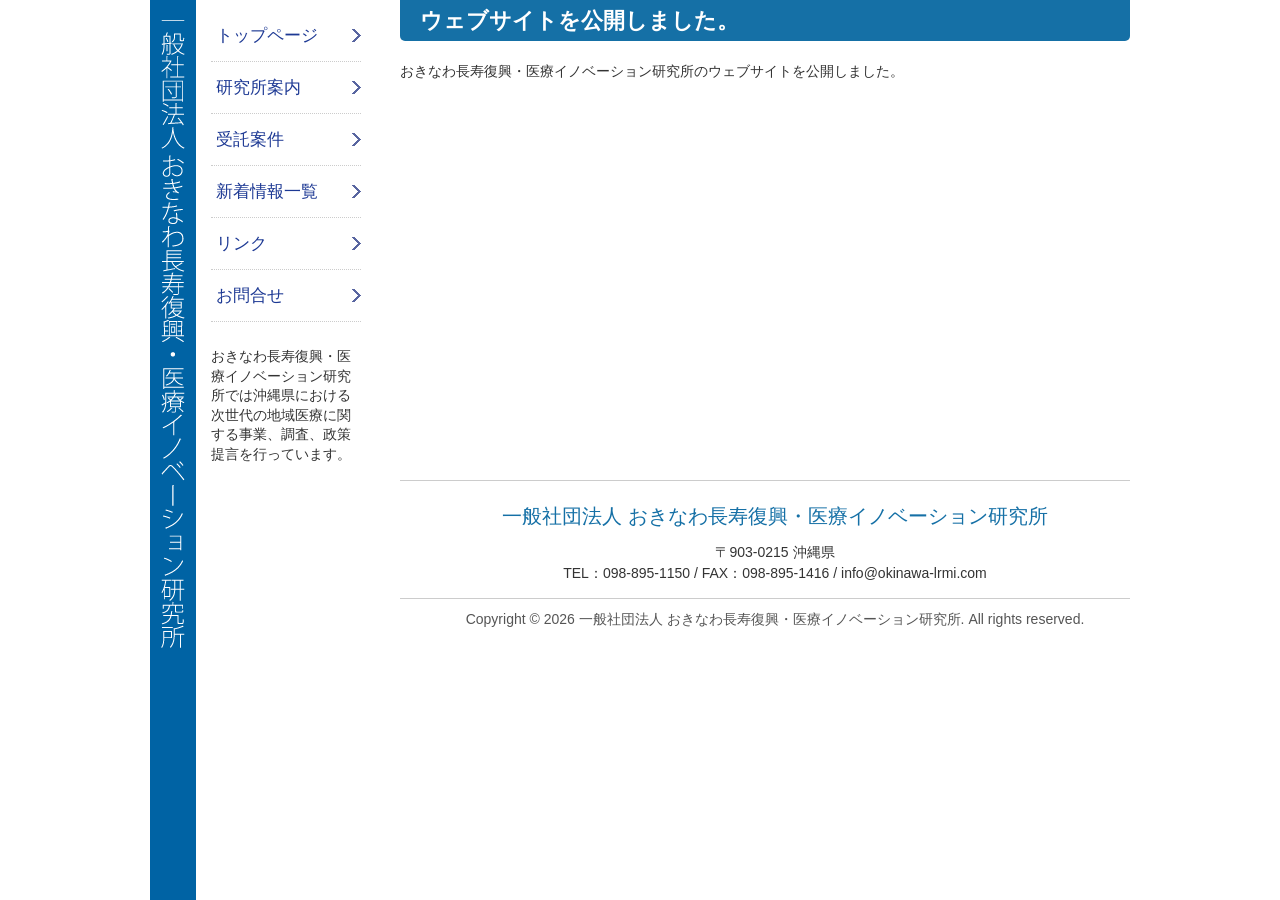
<file: 20150319.html>
<?xml version="1.0" encoding="UTF-8"?>
<!DOCTYPE html PUBLIC "-//W3C//DTD XHTML 1.0 Strict//EN" "http://www.w3.org/TR/xhtml1/DTD/xhtml1-strict.dtd">
<html xmlns="http://www.w3.org/1999/xhtml" lang="ja" xml:lang="ja">
<head>
<meta http-equiv="content-type" content="text/html; charset=UTF-8" />
<meta http-equiv="content-script-type" content="text/javascript" />
<meta http-equiv="content-style-type" content="text/css" />
<meta name="keywords" content="" />
<meta name="description" content="" />
<link rel="canonical" href="http://okinawa-lrmi.com/20150319.html" />
<link rel="stylesheet" href="content/files/reset.css" type="text/css" />
<link rel="stylesheet" href="content/files/common.css" type="text/css" />
<script src="content/files/jquery.js" type="text/javascript"></script>
<script src="content/files/bxslider.js" type="text/javascript"></script>
<script src="content/files/orbit.js" type="text/javascript"></script>
<script src="content/files/config.js" type="text/javascript"></script>
<script src="content/files/jquery.animsition.min.js" type="text/javascript"></script>
<script src="content/files/analyze.js" type="text/javascript"></script>
<title>ウェブサイトを公開しました。|一般社団法人 おきなわ長寿復興・医療イノベーション研究所</title>
</head>
<body>
<div id="container">
<div id="header">
<h1>一般社団法人 おきなわ長寿復興・医療イノベーション研究所</h1>
<div id="navi">
<ul>
<li id="n01"><a class="animsition-link" href="http://okinawa-lrmi.com/">トップページ</a></li>
<li id="n02"><a class="animsition-link" href="facilities.html">研究所案内</a></li>
<li id="n03"><a class="animsition-link" href="plan.html">受託案件</a></li>
<li id="n04"><a class="animsition-link" href="news.html">新着情報一覧</a></li>
<li id="n05"><a class="animsition-link" href="link.html">リンク</a></li>
<li id="n06"><a class="animsition-link" href="contact.html">お問合せ</a></li>
</ul>
<p>おきなわ長寿復興・医療イノベーション研究所では沖縄県における次世代の地域医療に関する事業、調査、政策提言を行っています。</p>
</div>
</div>
<div class="animsition">
<div id="content">
<div id="main">
<h2>ウェブサイトを公開しました。</h2>
<p>おきなわ長寿復興・医療イノベーション研究所のウェブサイトを公開しました。</p>
</div>
<div id="footer">
<h3>一般社団法人 おきなわ長寿復興・医療イノベーション研究所</h3>
<p>〒903-0215 沖縄県<br />
TEL：098-895-1150 / FAX：098-895-1416 / &#105;&#110;&#102;&#111;&#64;&#111;&#107;&#105;&#110;&#97;&#119;&#97;&#45;&#108;&#114;&#109;&#105;&#46;&#99;&#111;&#109;</p>
<div id="copyright">
<p>Copyright &copy; 2026 一般社団法人 おきなわ長寿復興・医療イノベーション研究所. All rights reserved.</p>
</div>
</div>
</div>
</div>
<script src="content/files/smartsticky.js" type="text/javascript"></script>
</div>
<script src="content/files/animsition_config.js" type="text/javascript"></script>
</body>
</html>
</file>
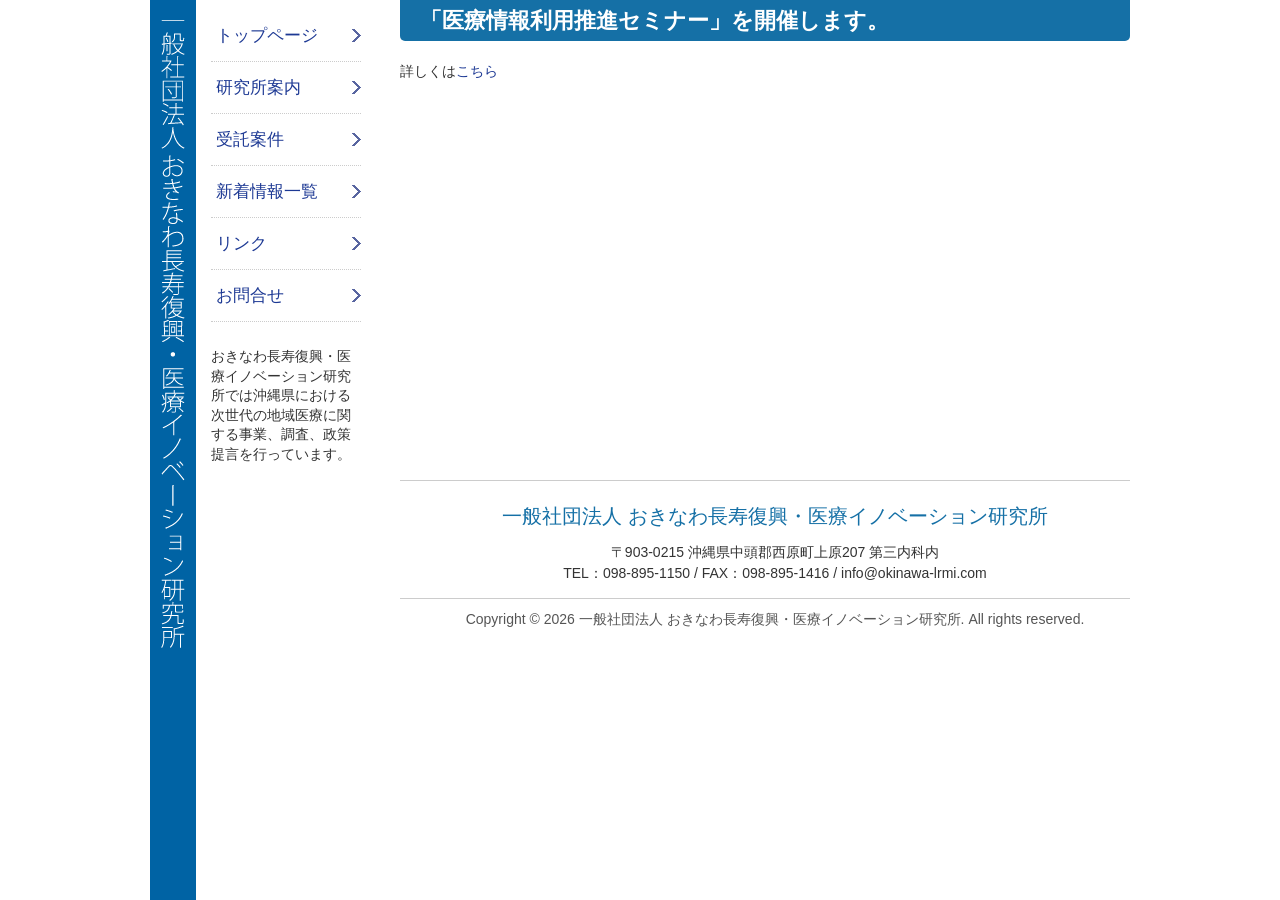
<file: 20150320.html>
<?xml version="1.0" encoding="UTF-8"?>
<!DOCTYPE html PUBLIC "-//W3C//DTD XHTML 1.0 Strict//EN" "http://www.w3.org/TR/xhtml1/DTD/xhtml1-strict.dtd">
<html xmlns="http://www.w3.org/1999/xhtml" lang="ja" xml:lang="ja">
<head>
<meta http-equiv="content-type" content="text/html; charset=UTF-8" />
<meta http-equiv="content-script-type" content="text/javascript" />
<meta http-equiv="content-style-type" content="text/css" />
<meta name="keywords" content="" />
<meta name="description" content="" />
<link rel="canonical" href="http://okinawa-lrmi.com/20150320.html" />
<link rel="stylesheet" href="content/files/reset.css" type="text/css" />
<link rel="stylesheet" href="content/files/common.css" type="text/css" />
<script src="content/files/jquery.js" type="text/javascript"></script>
<script src="content/files/bxslider.js" type="text/javascript"></script>
<script src="content/files/orbit.js" type="text/javascript"></script>
<script src="content/files/config.js" type="text/javascript"></script>
<script src="content/files/jquery.animsition.min.js" type="text/javascript"></script>
<script src="content/files/analyze.js" type="text/javascript"></script>
<title>「医療情報利用推進セミナー」を開催します。|一般社団法人 おきなわ長寿復興・医療イノベーション研究所</title>
</head>
<body>
<div id="container">
<div id="header">
<h1>一般社団法人 おきなわ長寿復興・医療イノベーション研究所</h1>
<div id="navi">
<ul>
<li id="n01"><a class="animsition-link" href="http://okinawa-lrmi.com/">トップページ</a></li>
<li id="n02"><a class="animsition-link" href="facilities.html">研究所案内</a></li>
<li id="n03"><a class="animsition-link" href="plan.html">受託案件</a></li>
<li id="n04"><a class="animsition-link" href="news.html">新着情報一覧</a></li>
<li id="n05"><a class="animsition-link" href="link.html">リンク</a></li>
<li id="n06"><a class="animsition-link" href="contact.html">お問合せ</a></li>
</ul>
<p>おきなわ長寿復興・医療イノベーション研究所では沖縄県における次世代の地域医療に関する事業、調査、政策提言を行っています。</p>
</div>
</div>
<div class="animsition">
<div id="content">
<div id="main">
<h2>「医療情報利用推進セミナー」を開催します。</h2>
<p>詳しくは<a href="http://okinawa-lrmi.com/content/files/20160224-075621.pdf">こちら</a></p>
</div>
<div id="footer">
<h3>一般社団法人 おきなわ長寿復興・医療イノベーション研究所</h3>
<p>〒903-0215 沖縄県中頭郡西原町上原207 第三内科内<br />
TEL：098-895-1150 / FAX：098-895-1416 / &#105;&#110;&#102;&#111;&#64;&#111;&#107;&#105;&#110;&#97;&#119;&#97;&#45;&#108;&#114;&#109;&#105;&#46;&#99;&#111;&#109;</p>
<div id="copyright">
<p>Copyright &copy; 2026 一般社団法人 おきなわ長寿復興・医療イノベーション研究所. All rights reserved.</p>
</div>
</div>
</div>
</div>
<script src="content/files/smartsticky.js" type="text/javascript"></script>
</div>
<script src="content/files/animsition_config.js" type="text/javascript"></script>
</body>
</html>
</file>
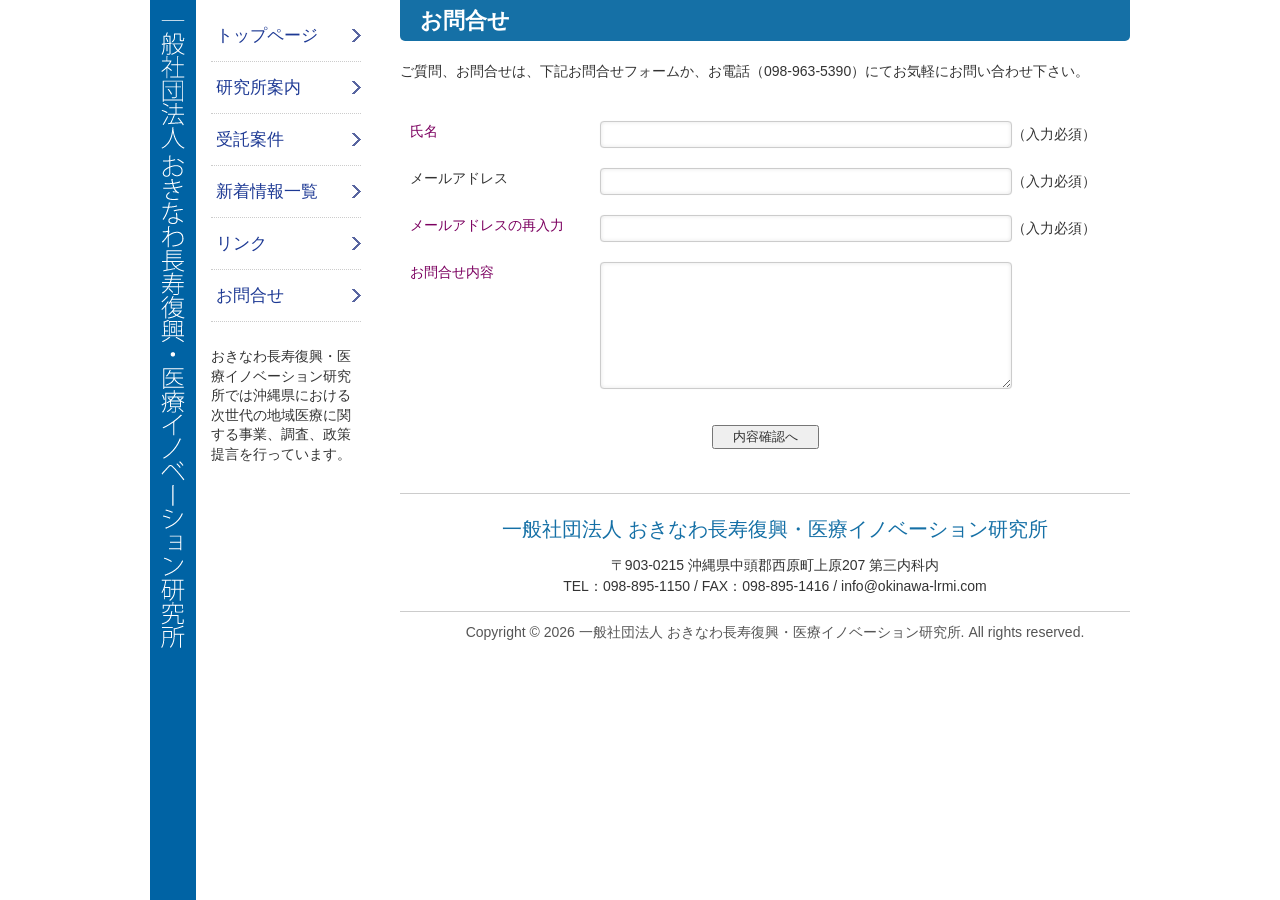
<file: contact.html>
<?xml version="1.0" encoding="UTF-8"?>
<!DOCTYPE html PUBLIC "-//W3C//DTD XHTML 1.0 Strict//EN" "http://www.w3.org/TR/xhtml1/DTD/xhtml1-strict.dtd">
<html xmlns="http://www.w3.org/1999/xhtml" lang="ja" xml:lang="ja">
<head>
<meta http-equiv="content-type" content="text/html; charset=UTF-8" />
<meta http-equiv="content-script-type" content="text/javascript" />
<meta http-equiv="content-style-type" content="text/css" />
<meta name="keywords" content="お問合せ,ご質問,おきなわ長寿復興・医療イノベーション研究所" />
<meta name="description" content="お電話かお問合せフォームから、おきなわ長寿復興・医療イノベーション研究所へのお問合せいただけます。" />
<link rel="canonical" href="http://okinawa-lrmi.com/contact.html" />
<link rel="stylesheet" href="content/files/reset.css" type="text/css" />
<link rel="stylesheet" href="content/files/common.css" type="text/css" />
<script src="content/files/jquery.js" type="text/javascript"></script>
<script src="content/files/bxslider.js" type="text/javascript"></script>
<script src="content/files/orbit.js" type="text/javascript"></script>
<script src="content/files/config.js" type="text/javascript"></script>
<script src="content/files/jquery.animsition.min.js" type="text/javascript"></script>
<script src="content/files/analyze.js" type="text/javascript"></script>
<title>お問合せ|一般社団法人 おきなわ長寿復興・医療イノベーション研究所</title>
</head>
<body>
<div id="container">
<div id="header">
<h1>一般社団法人 おきなわ長寿復興・医療イノベーション研究所</h1>
<div id="navi">
<ul>
<li id="n01"><a class="animsition-link" href="http://okinawa-lrmi.com/">トップページ</a></li>
<li id="n02"><a class="animsition-link" href="facilities.html">研究所案内</a></li>
<li id="n03"><a class="animsition-link" href="plan.html">受託案件</a></li>
<li id="n04"><a class="animsition-link" href="news.html">新着情報一覧</a></li>
<li id="n05"><a class="animsition-link" href="link.html">リンク</a></li>
<li id="n06"><a class="animsition-link" href="contact.html">お問合せ</a></li>
</ul>
<p>おきなわ長寿復興・医療イノベーション研究所では沖縄県における次世代の地域医療に関する事業、調査、政策提言を行っています。</p>
</div>
</div>
<div class="animsition">
<div id="content">
<div id="main">
<h2>お問合せ</h2>
<p>ご質問、お問合せは、下記お問合せフォームか、お電話（098-963-5390）にてお気軽にお問い合わせ下さい。</p>
<div id="contact">
<form action="contact.html" method="post" id="cf_sample_form"><input type="hidden" name="_mode" value="conf" />

<dl>
<dt>氏名</dt>
<dd><input type="text" name="uname" size="40" />（入力必須）</dd>
<dt><label for="email">メールアドレス</label></dt>
<dd><input type="text" id="email" name="email" size="40" onkeyup="chkCode(this);" style="ime-mode:disabled;" />（入力必須）</dd>
<dt>メールアドレスの再入力</dt>
<dd><input type="text" name="email_confirm" size="40" onkeyup="chkCode(this);" style="ime-mode:disabled;" />（入力必須）</dd>
<dt>お問合せ内容</dt>
<dd><textarea name="message" cols="56" rows="10"></textarea></dd>
</dl>
<p class="buttons"><input type="submit" value="　内容確認へ　" /></p>
</form>
</div>
</div>
<div id="footer">
<h3>一般社団法人 おきなわ長寿復興・医療イノベーション研究所</h3>
<p>〒903-0215 沖縄県中頭郡西原町上原207 第三内科内<br />
TEL：098-895-1150 / FAX：098-895-1416 / &#105;&#110;&#102;&#111;&#64;&#111;&#107;&#105;&#110;&#97;&#119;&#97;&#45;&#108;&#114;&#109;&#105;&#46;&#99;&#111;&#109;</p>
<div id="copyright">
<p>Copyright &copy; 2026 一般社団法人 おきなわ長寿復興・医療イノベーション研究所. All rights reserved.</p>
</div>
</div>
</div>
</div>
<script src="content/files/smartsticky.js" type="text/javascript"></script>
</div>
<script src="content/files/animsition_config.js" type="text/javascript"></script>
</body>
</html>
</file>
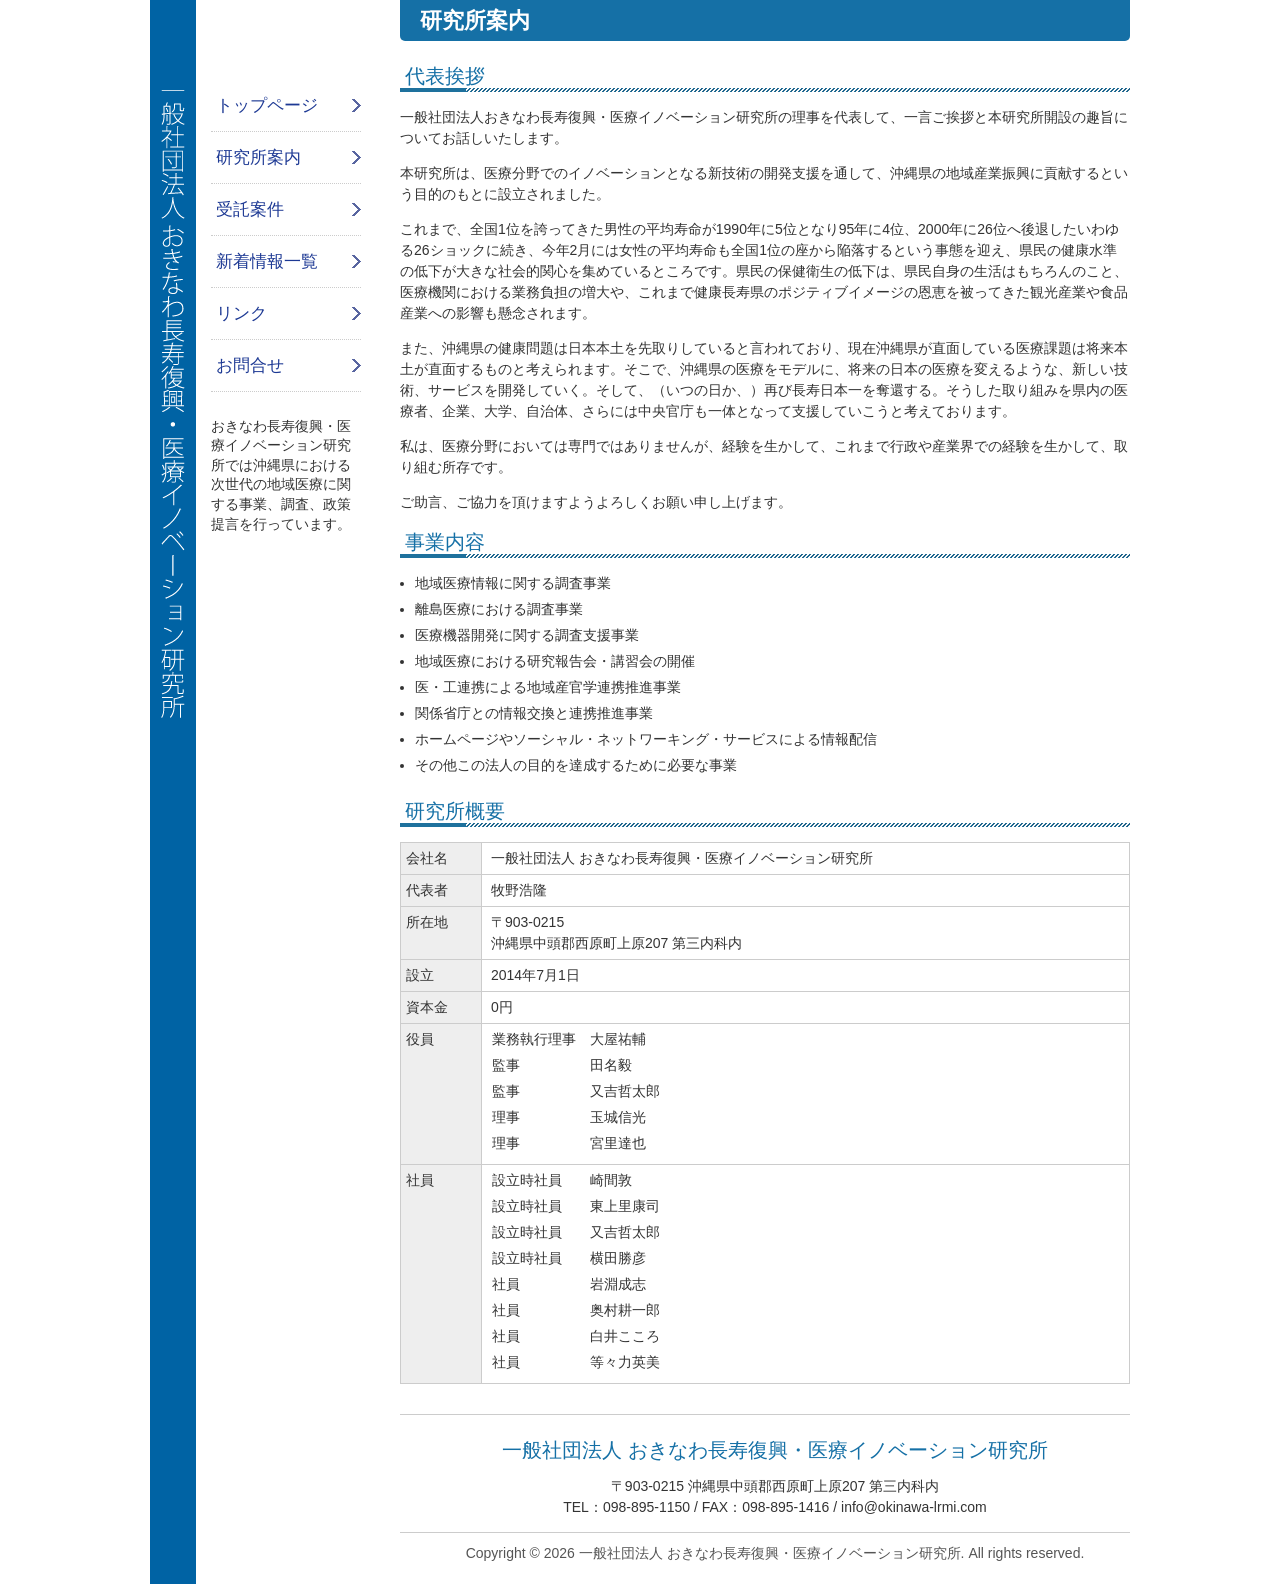
<file: facilities.html>
<?xml version="1.0" encoding="UTF-8"?>
<!DOCTYPE html PUBLIC "-//W3C//DTD XHTML 1.0 Strict//EN" "http://www.w3.org/TR/xhtml1/DTD/xhtml1-strict.dtd">
<html xmlns="http://www.w3.org/1999/xhtml" lang="ja" xml:lang="ja">
<head>
<meta http-equiv="content-type" content="text/html; charset=UTF-8" />
<meta http-equiv="content-script-type" content="text/javascript" />
<meta http-equiv="content-style-type" content="text/css" />
<meta name="keywords" content="研究所案内,おきなわ長寿復興・医療イノベーション研究所" />
<meta name="description" content="おきなわ長寿復興・医療イノベーション研究所の事業内容など、研究所のご案内をしています。" />
<link rel="canonical" href="http://okinawa-lrmi.com/facilities.html" />
<link rel="stylesheet" href="content/files/reset.css" type="text/css" />
<link rel="stylesheet" href="content/files/common.css" type="text/css" />
<script src="content/files/jquery.js" type="text/javascript"></script>
<script src="content/files/bxslider.js" type="text/javascript"></script>
<script src="content/files/orbit.js" type="text/javascript"></script>
<script src="content/files/config.js" type="text/javascript"></script>
<script src="content/files/jquery.animsition.min.js" type="text/javascript"></script>
<script src="content/files/analyze.js" type="text/javascript"></script>
<title>研究所案内|一般社団法人 おきなわ長寿復興・医療イノベーション研究所</title>
</head>
<body>
<div id="container">
<div id="header">
<h1>一般社団法人 おきなわ長寿復興・医療イノベーション研究所</h1>
<div id="navi">
<ul>
<li id="n01"><a class="animsition-link" href="http://okinawa-lrmi.com/">トップページ</a></li>
<li id="n02"><a class="animsition-link" href="facilities.html">研究所案内</a></li>
<li id="n03"><a class="animsition-link" href="plan.html">受託案件</a></li>
<li id="n04"><a class="animsition-link" href="news.html">新着情報一覧</a></li>
<li id="n05"><a class="animsition-link" href="link.html">リンク</a></li>
<li id="n06"><a class="animsition-link" href="contact.html">お問合せ</a></li>
</ul>
<p>おきなわ長寿復興・医療イノベーション研究所では沖縄県における次世代の地域医療に関する事業、調査、政策提言を行っています。</p>
</div>
</div>
<div class="animsition">
<div id="content">
<div id="main">
<h2>研究所案内</h2>
<h3>代表挨拶</h3>
<p>一般社団法人おきなわ長寿復興・医療イノベーション研究所の理事を代表して、一言ご挨拶と本研究所開設の趣旨についてお話しいたします。</p>
<p>本研究所は、医療分野でのイノベーションとなる新技術の開発支援を通して、沖縄県の地域産業振興に貢献するという目的のもとに設立されました。</p>
<p>これまで、全国1位を誇ってきた男性の平均寿命が1990年に5位となり95年に4位、2000年に26位へ後退したいわゆる26ショックに続き、今年2月には女性の平均寿命も全国1位の座から陥落するという事態を迎え、県民の健康水準の低下が大きな社会的関心を集めているところです。県民の保健衛生の低下は、県民自身の生活はもちろんのこと、医療機関における業務負担の増大や、これまで健康長寿県のポジティブイメージの恩恵を被ってきた観光産業や食品産業への影響も懸念されます。</p>
<p>また、沖縄県の健康問題は日本本土を先取りしていると言われており、現在沖縄県が直面している医療課題は将来本土が直面するものと考えられます。そこで、沖縄県の医療をモデルに、将来の日本の医療を変えるような、新しい技術、サービスを開発していく。そして、（いつの日か、）再び長寿日本一を奪還する。そうした取り組みを県内の医療者、企業、大学、自治体、さらには中央官庁も一体となって支援していこうと考えております。</p>
<p>私は、医療分野においては専門ではありませんが、経験を生かして、これまで行政や産業界での経験を生かして、取り組む所存です。</p>
<p>ご助言、ご協力を頂けますようよろしくお願い申し上げます。</p>
<h3>事業内容</h3>
<ul>
<li>地域医療情報に関する調査事業</li>
<li>離島医療における調査事業</li>
<li>医療機器開発に関する調査支援事業</li>
<li>地域医療における研究報告会・講習会の開催</li>
<li>医・工連携による地域産官学連携推進事業</li>
<li>関係省庁との情報交換と連携推進事業</li>
<li>ホームページやソーシャル・ネットワーキング・サービスによる情報配信</li>
<li>その他この法人の目的を達成するために必要な事業</li>
</ul>
<h3>研究所概要</h3>
<div id="outline">
<dl>
<dt>会社名</dt>
<dd>一般社団法人 おきなわ長寿復興・医療イノベーション研究所 </dd>
<dt>代表者</dt>
<dd>牧野浩隆</dd>
<dt>所在地</dt>
<dd>〒903-0215<br />沖縄県中頭郡西原町上原207 第三内科内</dd>
<dt>設立</dt>
<dd>2014年7月1日</dd>
<dt>資本金</dt>
<dd>0円</dd>
<dt>役員</dt>
<dd>
<ul>
<li>業務執行理事　大屋祐輔</li>
<li>監事　　　　　田名毅</li>
<li>監事　　　　　又吉哲太郎</li>
<li>理事　　　　　玉城信光</li>
<li>理事　　　　　宮里達也</li>
</ul>
</dd>
<dt>社員</dt>
<dd>
<ul>
<li>設立時社員　　崎間敦</li>
<li>設立時社員　　東上里康司</li>
<li>設立時社員　　又吉哲太郎</li>
<li>設立時社員　　横田勝彦</li>
<li>社員　　　　　岩淵成志</li>
<li>社員　　　　　奥村耕一郎</li>
<li>社員　　　　　白井こころ</li>
<li>社員　　　　　等々力英美</li>
</ul>
</dd>
</dl>
</div>
<div id="footer">
<h3>一般社団法人 おきなわ長寿復興・医療イノベーション研究所</h3>
<p>〒903-0215 沖縄県中頭郡西原町上原207 第三内科内<br />
TEL：098-895-1150 / FAX：098-895-1416 / &#105;&#110;&#102;&#111;&#64;&#111;&#107;&#105;&#110;&#97;&#119;&#97;&#45;&#108;&#114;&#109;&#105;&#46;&#99;&#111;&#109;</p>
<div id="copyright">
<p>Copyright &copy; 2026 一般社団法人 おきなわ長寿復興・医療イノベーション研究所. All rights reserved.</p>
</div>
</div>
</div>
</div>
</div>
<script src="content/files/smartsticky.js" type="text/javascript"></script>
</div>
<script src="content/files/animsition_config.js" type="text/javascript"></script>
</body>
</html>
</file>
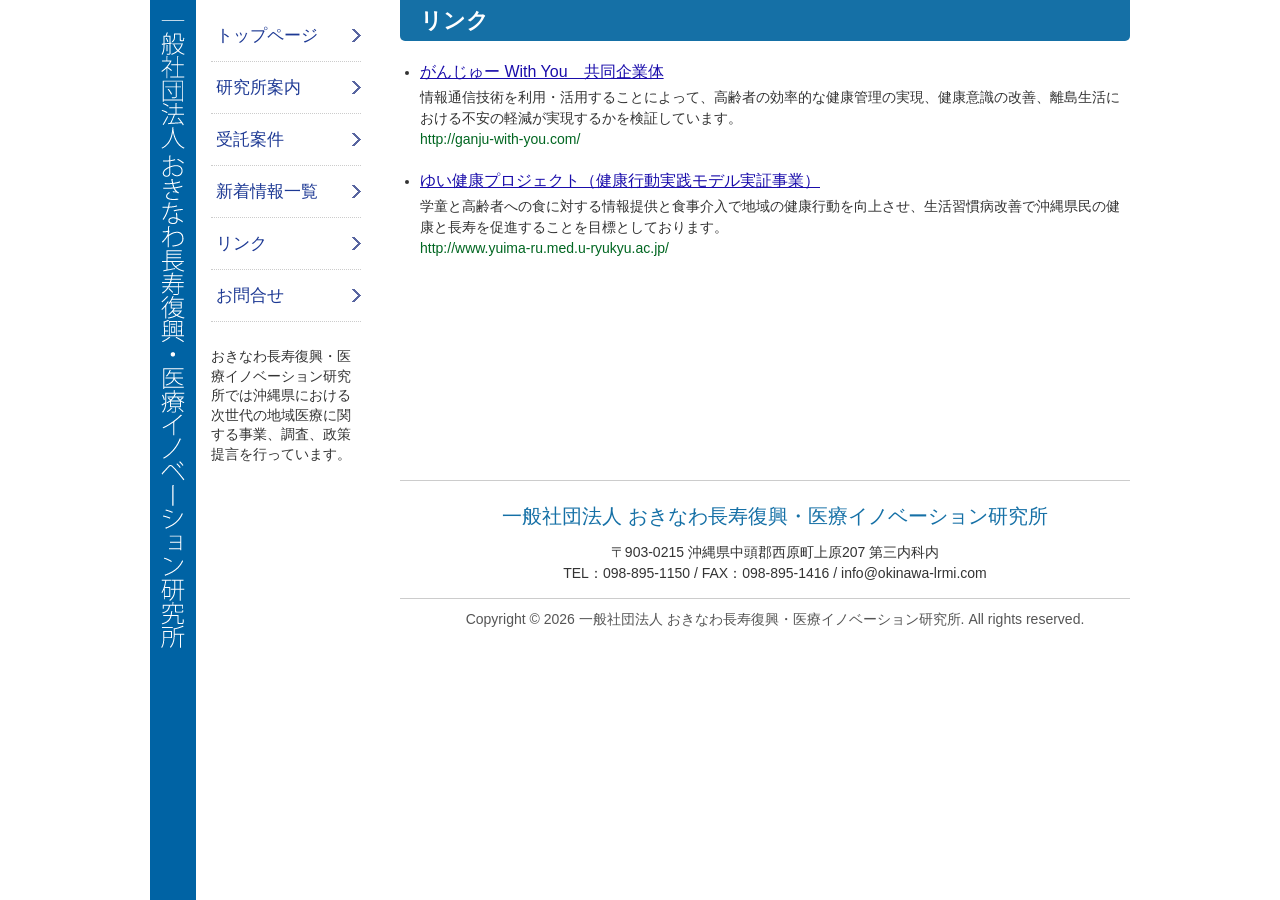
<file: link.html>
<?xml version="1.0" encoding="UTF-8"?>
<!DOCTYPE html PUBLIC "-//W3C//DTD XHTML 1.0 Strict//EN" "http://www.w3.org/TR/xhtml1/DTD/xhtml1-strict.dtd">
<html xmlns="http://www.w3.org/1999/xhtml" lang="ja" xml:lang="ja">
<head>
<meta http-equiv="content-type" content="text/html; charset=UTF-8" />
<meta http-equiv="content-script-type" content="text/javascript" />
<meta http-equiv="content-style-type" content="text/css" />
<meta name="keywords" content="リンク集,おきなわ長寿復興・医療イノベーション研究所" />
<meta name="description" content="おきなわ長寿復興・医療イノベーション研究所のおすすめサイトをご紹介します。" />
<link rel="canonical" href="http://okinawa-lrmi.com/link.html" />
<link rel="stylesheet" href="content/files/reset.css" type="text/css" />
<link rel="stylesheet" href="content/files/common.css" type="text/css" />
<script src="content/files/jquery.js" type="text/javascript"></script>
<script src="content/files/bxslider.js" type="text/javascript"></script>
<script src="content/files/orbit.js" type="text/javascript"></script>
<script src="content/files/config.js" type="text/javascript"></script>
<script src="content/files/jquery.animsition.min.js" type="text/javascript"></script>
<script src="content/files/analyze.js" type="text/javascript"></script>
<title>リンク|一般社団法人 おきなわ長寿復興・医療イノベーション研究所</title>
</head>
<body>
<div id="container">
<div id="header">
<h1>一般社団法人 おきなわ長寿復興・医療イノベーション研究所</h1>
<div id="navi">
<ul>
<li id="n01"><a class="animsition-link" href="http://okinawa-lrmi.com/">トップページ</a></li>
<li id="n02"><a class="animsition-link" href="facilities.html">研究所案内</a></li>
<li id="n03"><a class="animsition-link" href="plan.html">受託案件</a></li>
<li id="n04"><a class="animsition-link" href="news.html">新着情報一覧</a></li>
<li id="n05"><a class="animsition-link" href="link.html">リンク</a></li>
<li id="n06"><a class="animsition-link" href="contact.html">お問合せ</a></li>
</ul>
<p>おきなわ長寿復興・医療イノベーション研究所では沖縄県における次世代の地域医療に関する事業、調査、政策提言を行っています。</p>
</div>
</div>
<div class="animsition">
<div id="content">
<div id="main">
<h2>リンク</h2>

<div id="link">
<ul>

<li><a href="http://ganju-with-you.com/">がんじゅー With You　共同企業体</a>情報通信技術を利用・活用することによって、高齢者の効率的な健康管理の実現、健康意識の改善、離島生活における不安の軽減が実現するかを検証しています。<span class="link">http://ganju-with-you.com/</span></li>

<li><a href="http://www.yuima-ru.med.u-ryukyu.ac.jp/">ゆい健康プロジェクト（健康行動実践モデル実証事業）</a>学童と高齢者への食に対する情報提供と食事介入で地域の健康行動を向上させ、生活習慣病改善で沖縄県民の健康と長寿を促進することを目標としております。<span class="link">http://www.yuima-ru.med.u-ryukyu.ac.jp/</span></li>

</ul>
</div>
</div>
<div id="footer">
<h3>一般社団法人 おきなわ長寿復興・医療イノベーション研究所</h3>
<p>〒903-0215 沖縄県中頭郡西原町上原207 第三内科内<br />
TEL：098-895-1150 / FAX：098-895-1416 / &#105;&#110;&#102;&#111;&#64;&#111;&#107;&#105;&#110;&#97;&#119;&#97;&#45;&#108;&#114;&#109;&#105;&#46;&#99;&#111;&#109;</p>
<div id="copyright">
<p>Copyright &copy; 2026 一般社団法人 おきなわ長寿復興・医療イノベーション研究所. All rights reserved.</p>
</div>
</div>
</div>
</div>
<script src="content/files/smartsticky.js" type="text/javascript"></script>
</div>
<script src="content/files/animsition_config.js" type="text/javascript"></script>
</body>
</html>
</file>
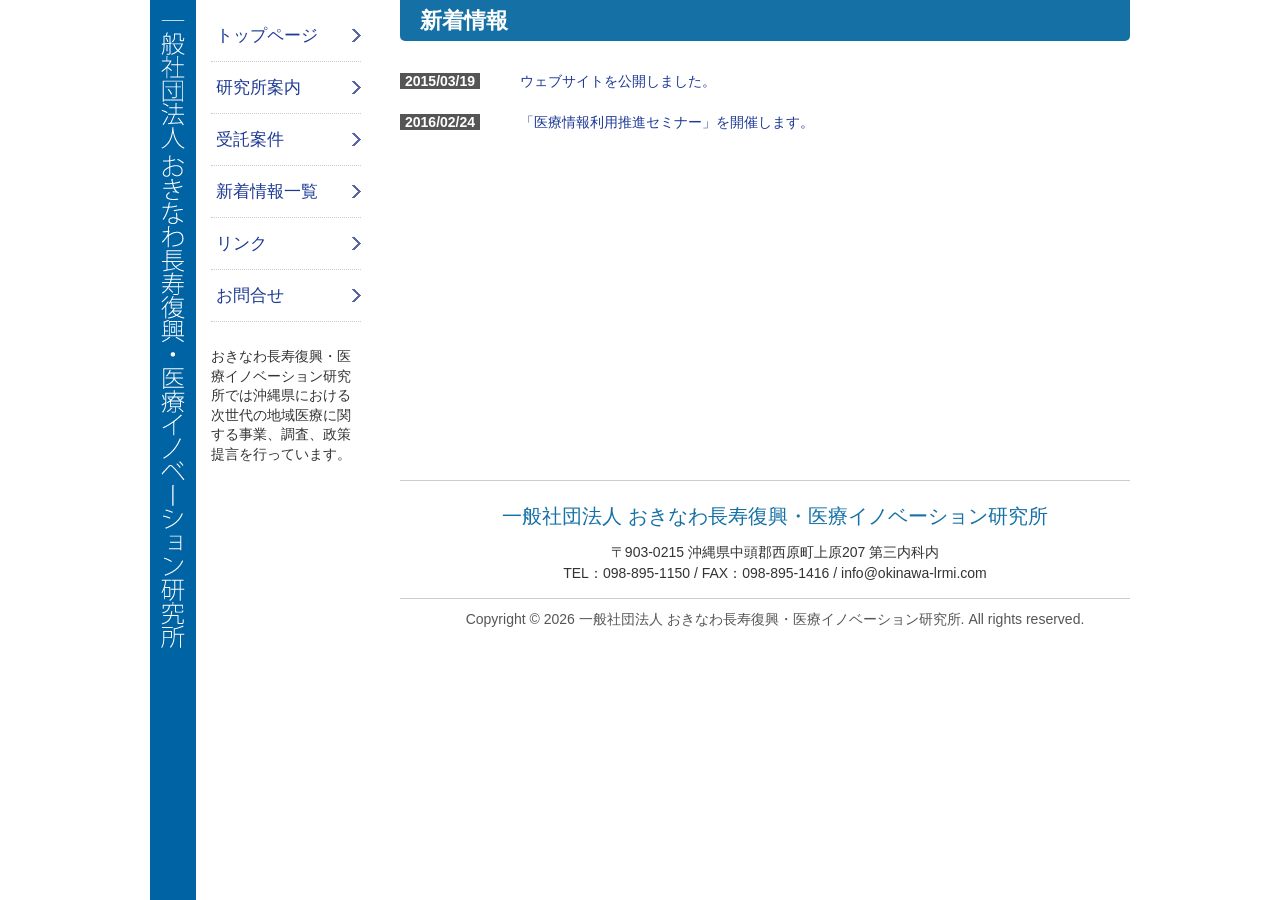
<file: news.html>
<?xml version="1.0" encoding="UTF-8"?>
<!DOCTYPE html PUBLIC "-//W3C//DTD XHTML 1.0 Strict//EN" "http://www.w3.org/TR/xhtml1/DTD/xhtml1-strict.dtd">
<html xmlns="http://www.w3.org/1999/xhtml" lang="ja" xml:lang="ja">
<head>
<meta http-equiv="content-type" content="text/html; charset=UTF-8" />
<meta http-equiv="content-script-type" content="text/javascript" />
<meta http-equiv="content-style-type" content="text/css" />
<meta name="keywords" content="新着情報,一覧,おきなわ長寿復興・医療イノベーション研究所" />
<meta name="description" content="おきなわ長寿復興・医療イノベーション研究所の新着情報を一覧でご覧いただけます。" />
<link rel="canonical" href="http://okinawa-lrmi.com/news.html" />
<link rel="stylesheet" href="content/files/reset.css" type="text/css" />
<link rel="stylesheet" href="content/files/common.css" type="text/css" />
<script src="content/files/jquery.js" type="text/javascript"></script>
<script src="content/files/bxslider.js" type="text/javascript"></script>
<script src="content/files/orbit.js" type="text/javascript"></script>
<script src="content/files/config.js" type="text/javascript"></script>
<script src="content/files/jquery.animsition.min.js" type="text/javascript"></script>
<script src="content/files/analyze.js" type="text/javascript"></script>
<title>新着情報|一般社団法人 おきなわ長寿復興・医療イノベーション研究所</title>
</head>
<body>
<div id="container">
<div id="header">
<h1>一般社団法人 おきなわ長寿復興・医療イノベーション研究所</h1>
<div id="navi">
<ul>
<li id="n01"><a class="animsition-link" href="http://okinawa-lrmi.com/">トップページ</a></li>
<li id="n02"><a class="animsition-link" href="facilities.html">研究所案内</a></li>
<li id="n03"><a class="animsition-link" href="plan.html">受託案件</a></li>
<li id="n04"><a class="animsition-link" href="news.html">新着情報一覧</a></li>
<li id="n05"><a class="animsition-link" href="link.html">リンク</a></li>
<li id="n06"><a class="animsition-link" href="contact.html">お問合せ</a></li>
</ul>
<p>おきなわ長寿復興・医療イノベーション研究所では沖縄県における次世代の地域医療に関する事業、調査、政策提言を行っています。</p>
</div>
</div>
<div class="animsition">
<div id="content">
<div id="main">
<h2>新着情報</h2>

<div id="archive">
<dl>

<dt><span>2015/03/19</span></dt>
<dd><a href="20150319.html">ウェブサイトを公開しました。</a></dd>

<dt><span>2016/02/24</span></dt>
<dd><a href="20150320.html">「医療情報利用推進セミナー」を開催します。</a></dd>

</dl>
</div>
</div>
<div id="footer">
<h3>一般社団法人 おきなわ長寿復興・医療イノベーション研究所</h3>
<p>〒903-0215 沖縄県中頭郡西原町上原207 第三内科内<br />
TEL：098-895-1150 / FAX：098-895-1416 / &#105;&#110;&#102;&#111;&#64;&#111;&#107;&#105;&#110;&#97;&#119;&#97;&#45;&#108;&#114;&#109;&#105;&#46;&#99;&#111;&#109;</p>
<div id="copyright">
<p>Copyright &copy; 2026 一般社団法人 おきなわ長寿復興・医療イノベーション研究所. All rights reserved.</p>
</div>
</div>
</div>
</div>
<script src="content/files/smartsticky.js" type="text/javascript"></script>
</div>
<script src="content/files/animsition_config.js" type="text/javascript"></script>
</body>
</html>
</file>
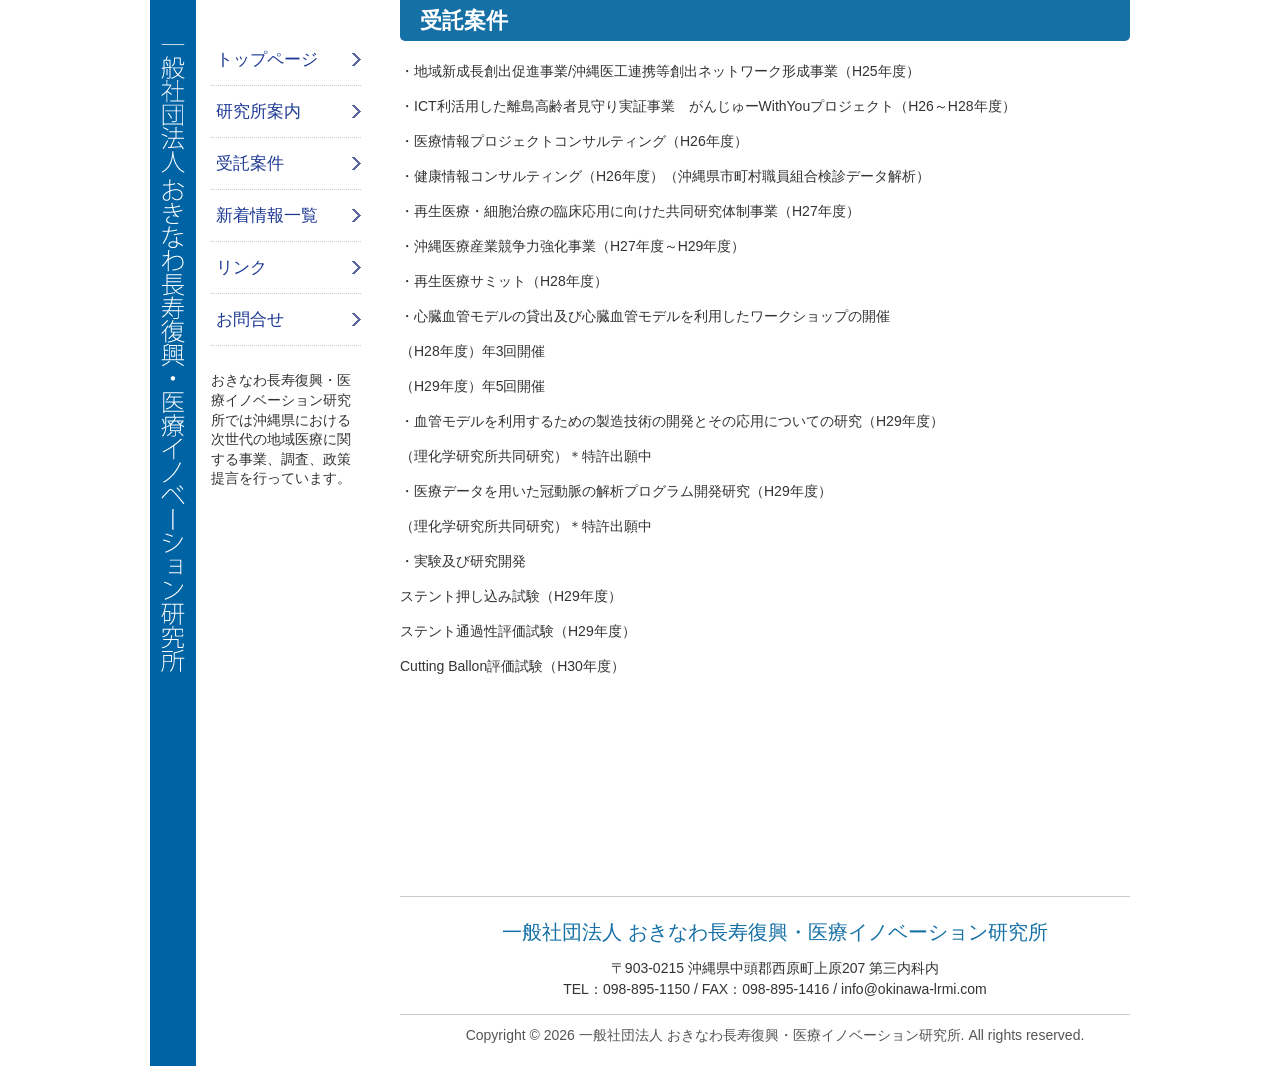
<file: plan.html>
<?xml version="1.0" encoding="UTF-8"?>
<!DOCTYPE html PUBLIC "-//W3C//DTD XHTML 1.0 Strict//EN" "http://www.w3.org/TR/xhtml1/DTD/xhtml1-strict.dtd">
<html xmlns="http://www.w3.org/1999/xhtml" lang="ja" xml:lang="ja">
<head>
<meta http-equiv="content-type" content="text/html; charset=UTF-8" />
<meta http-equiv="content-script-type" content="text/javascript" />
<meta http-equiv="content-style-type" content="text/css" />
<meta name="keywords" content="" />
<meta name="description" content="" />
<link rel="canonical" href="http://okinawa-lrmi.com/plan.html" />
<link rel="stylesheet" href="content/files/reset.css" type="text/css" />
<link rel="stylesheet" href="content/files/common.css" type="text/css" />
<script src="content/files/jquery.js" type="text/javascript"></script>
<script src="content/files/bxslider.js" type="text/javascript"></script>
<script src="content/files/orbit.js" type="text/javascript"></script>
<script src="content/files/config.js" type="text/javascript"></script>
<script src="content/files/jquery.animsition.min.js" type="text/javascript"></script>
<script src="content/files/analyze.js" type="text/javascript"></script>
<title>受託案件|一般社団法人 おきなわ長寿復興・医療イノベーション研究所</title>
</head>
<body>
<div id="container">
<div id="header">
<h1>一般社団法人 おきなわ長寿復興・医療イノベーション研究所</h1>
<div id="navi">
<ul>
<li id="n01"><a class="animsition-link" href="http://okinawa-lrmi.com/">トップページ</a></li>
<li id="n02"><a class="animsition-link" href="facilities.html">研究所案内</a></li>
<li id="n03"><a class="animsition-link" href="plan.html">受託案件</a></li>
<li id="n04"><a class="animsition-link" href="news.html">新着情報一覧</a></li>
<li id="n05"><a class="animsition-link" href="link.html">リンク</a></li>
<li id="n06"><a class="animsition-link" href="contact.html">お問合せ</a></li>
</ul>
<p>おきなわ長寿復興・医療イノベーション研究所では沖縄県における次世代の地域医療に関する事業、調査、政策提言を行っています。</p>
</div>
</div>
<div class="animsition">
<div id="content">
<div id="main">
<h2>受託案件</h2>
<p>・地域新成長創出促進事業/沖縄医工連携等創出ネットワーク形成事業（H25年度）</p>
<p>・ICT利活用した離島高齢者見守り実証事業　がんじゅーWithYouプロジェクト（H26～H28年度）</p>
<p>・医療情報プロジェクトコンサルティング（H26年度）</p>
<p>・健康情報コンサルティング（H26年度）（沖縄県市町村職員組合検診データ解析）</p>
<p>・再生医療・細胞治療の臨床応用に向けた共同研究体制事業（H27年度）</p>
<p>・沖縄医療産業競争力強化事業（H27年度～H29年度）</p>
<p><span>・再生医療サミット（H28年度）</span></p>
<p>・心臓血管モデルの貸出及び心臓血管モデルを利用したワークショップの開催</p>
<p>（H28年度）年3回開催</p>
<p>（H29年度）年5回開催</p>
<p>・血管モデルを利用するための製造技術の開発とその応用についての研究（H29年度）</p>
<p>（理化学研究所共同研究）＊特許出願中</p>
<p>・医療データを用いた冠動脈の解析プログラム開発研究（H29年度）</p>
<p>（理化学研究所共同研究）＊特許出願中</p>
<p>・実験及び研究開発</p>
<p>ステント押し込み試験（H29年度）</p>
<p>ステント通過性評価試験（H29年度）</p>
<p>Cutting Ballon評価試験（H30年度）</p>
<p>&nbsp;</p>
<p>&nbsp;</p>
<p>&nbsp;</p>
<p>&nbsp;</p>
<p>&nbsp;</p>
</div>
<div id="footer">
<h3>一般社団法人 おきなわ長寿復興・医療イノベーション研究所</h3>
<p>〒903-0215 沖縄県中頭郡西原町上原207 第三内科内<br />
TEL：098-895-1150 / FAX：098-895-1416 / &#105;&#110;&#102;&#111;&#64;&#111;&#107;&#105;&#110;&#97;&#119;&#97;&#45;&#108;&#114;&#109;&#105;&#46;&#99;&#111;&#109;</p>
<div id="copyright">
<p>Copyright &copy; 2026 一般社団法人 おきなわ長寿復興・医療イノベーション研究所. All rights reserved.</p>
</div>
</div>
</div>
</div>
<script src="content/files/smartsticky.js" type="text/javascript"></script>
</div>
<script src="content/files/animsition_config.js" type="text/javascript"></script>
</body>
</html>
</file>
<file: content/files/common.css>
@charset "UTF-8";

/*---------------------------------------------------------------- 著作 -*/
/* 株式会社パルマ */
/* http://palma-one.com/ */
/* 作成日:2015年02月10日 */
/* 更新日:2015年04月17日 */

/*-------------------------------------------------------------- 初期化 -*/
* {
	color: #333
}
body {
	background: url(../images/template/bg.png) repeat-y 50% 0%;
	font-family: 'メイリオ',Meiryo,'ＭＳ Ｐゴシック',sans-serif;
	font-size: 14px;
	line-height: 1.5em;
	margin: 0 auto;
	-webkit-text-size-adjust: 100%
}
h1 {
	background: url(../images/template/logo.png) no-repeat 50% 20px;
	float: left;
	height:665px;
	margin: 0;
	padding: 0 10px 0 10px;
	overflow: hidden;
	text-indent: -9999px;
	width: 26px
}
h2 {
	background: #1570a6;
	color: #fff;
	font-size: 22px;
	margin: 0 0 20px 0;
	padding: 10px;
	text-indent: 10px;
	border-top-left-radius: 0;
	border-top-right-radius: 0;
	border-bottom-left-radius: 5px;
	border-bottom-right-radius: 5px;
	-webkit-border-top-left-radius: 0;
	-webkit-border-top-right-radius: 0;
	-webkit-border-bottom-left-radius: 5px;
	-webkit-border-bottom-right-radius: 5px;
	-khtml-border-radius-topleft: 0;
	-khtml-border-radius-topright: 0;
	-khtml-border-radius-bottomleft: 5px;
	-khtml-border-radius-bottomright: 5px;
	-moz-border-radius-topleft: 0;
	-moz-border-radius-topright: 0;
	-moz-border-radius-bottomleft: 5px;
	-moz-border-radius-bottomright: 5px
}
h3 {
	background: url(../images/template/h3.png) no-repeat 0% 100%;
	color: #1570a6;
	font-size: 20px;
	font-weight: normal;
	margin: 0 0 15px 0;
	padding: 5px;
}
#footer h3 {
	background: none;
	margin: 15px 0;
	padding: 0;
	text-align: center
}
ul,li,dl,dt,dd {
	margin: 0;
	padding: 0
}
p {
	line-height: 1.5em;
	margin: 0;
	padding: 0 0 1em 0
}
ol {
	margin: 0 0 1em 5px;
	padding: 0 0 0 25px
}
ol li {
	list-style-type: decimal;
	padding: 0 0 10px 0
}
ul li {
	list-style: none;
	padding: 0 0 5px 0
}
img {
	border: none
}
a {
	color: #1d3994;
	text-decoration: none
}
a:hover {
	color: #1d3994
}
a:visited {
	color: #1d3994
}
.alignleft {
	float: left;
	margin: 0 15px 10px 0
}
.alignright {
	float: right;
	margin: 0 0 10px 15px
}

/*------------------------------------------------------ メインメニュー -*/
#header {
	float: left;
	width: 220px
}
#information {
	color: #ccc;
	margin: 15px 12px;
}
#information p {
	color: #555
}

/*------------------------------------------------------ ナビゲーション -*/
#navi {
	float: left;
	margin: 0 0 0 15px;
	padding: 10px 0 0 0;
	width: 150px
}
#navi p {
	font-size: 14px;
	line-height: 1.4em
}
#navi ul {
	margin: 0 0 25px 0;
	padding: 0
}
#navi li {
	list-style-type: none;
	margin: 0;
	padding: 0
}
#navi li a {
	background: url(../images/template/list.png) no-repeat 100% 50%;
	border-bottom: dotted 1px #ccc;
	display: block;
	font-size: 17px;
	margin: 0;
	padding: 15px 0;
	text-indent: 5px;
	width: 100%
}
#navi li a:hover {
	background: #fffce0 url(../images/template/list.png) no-repeat 100% 50%;
}

/*---------------------------------------------------------- コンテンツ -*/
#container {
	margin: 0 auto;
	overflow: hidden;
	padding: 0;
	width: 980px
}
#content {
	float: right;
	width: 730px
}
#main {
	min-height: 450px
}
#main ul {
	margin: 0 0 15px 0
}
#main li {
	list-style: disc;
	margin: 0 0 0 15px
}

/*------------------------------------------------------------ フッター -*/
#footer_content {
	clear: both;
	height: auto;
	overflow: hidden
}
#footer {
	border-top: solid 1px #ccc;
	clear: both;
	margin: 30px 0 0 0;
	padding: 10px 0;
	width: 750px
}
#footer p {
	text-align: center
}
#copyright p {
	border-top: solid 1px #ccc;
	color: #555;
	line-height: 1.5em;
	padding: 10px 0;
	text-align: center;
	width: 100%
}


/*------------------------------------ スライドイメージ（トップページ） -*/
#visual {
	background: #ccc;
	height: 380px;
	margin: 0 auto;
	padding: 0;
	width: 730px
}
.slides1_wrap {
	padding: 0;
	position: relative;
	width: 730px
}
#slides1 {
	height: 380px;
	overflow: hidden
}
#slides1 li {
	list-style: none;
	width: 730px
}
#slides1 li img {
	float: left
}
.slides1_wrap .prev {
	left: 0;
	outline: 0;
	position: absolute;
	top: 163px
}
.slides1_wrap .next {
	outline: 0;
	position: absolute;
	right: 0;
	top: 163px
}
.slides1_wrap a:active {
	top: 102px
}
.bx_pager {
	overflow: hidden;
	text-indent: -9999px
}

/*------------------------------------------ コンテンツ（トップページ） -*/
#panel01 {
	float: left;
	width: 250px
}
#panel02,
#panel03 {
	background: #000;
	float: right;
	margin: 0;
	padding: 0;
	width: 480px
}
#panel02 a,
#panel02 img,
#panel03 a,
#panel03 img {
	display: block;
	height: 188px;
	margin: 0;
	overflow: hidden;
	padding: 0;
	width: 480px
}

/*------------------------------------ スライドトピック（トップページ） -*/
div.orbit {
	width: 1px;
	height:	1px;
	position: relative;
	overflow: hidden
}
div.orbit img {
	position: absolute;
	top: 0;
	left: 0
}
div.orbit a img {
	border: none
}
div.timer {
	width: 40px;
	height: 40px;
	overflow: hidden;
	position: absolute;
	top: 10px;
	right:10px;
	opacity: .6;
	cursor: pointer;
	z-index: 1001
}
span.rotator {
	display: block;
	width: 40px;
	height: 40px;
	position: absolute;
	top: 0;
	left: -20px;
	z-index: 3
}
span.mask {
	display: block;
	width: 20px;
	height: 40px;
	position: absolute;
	top: 0;
	right: 0;
	z-index: 2;
	overflow: hidden
}
span.rotator.move {
	left: 0
}
span.mask.move {
	width: 40px;
	left: 0
}
span.pause {
	display: block;
	width: 40px;
	height: 40px;
	position: absolute;
	top: 0;
	left: 0px;
	z-index: 4;
	opacity: 0
}
div.timer:hover span.pause, span.pause.active, div.timer:hover span.pause.active {
	opacity: 1
}
div.caption {
	background: #000;
	background: rgba(0,0,0,.6);
	width: 100%;
	z-index: 1000;
	position: absolute;
	bottom:-100px;
	color: #fff;
	padding: 8px 0
}
div.caption span {
	padding: 0 10px;
	font-size: 14px;
	text-shadow: 0px 1px 0px rgba(0,0,0,.8);
	margin: 0
}
.orbit-caption {
	display: none
}
div.orbit:hover div.slider-nav {
	display: block
}
div.slider-nav {
	display: none
}
div.slider-nav span {
	cursor: pointer;
	width: 33px;
	height: 33px;
	text-indent: -9999px;
	position: absolute;
	z-index: 1000;
	top: 43%
}
div.slider-nav span.right {
	background: url(../images/right-arrow.png);
	right: 10px
}
div.slider-nav span.left {
	background: url(../images/left-arrow.png);
	left: 10px
}
.orbit-bullets {
	position: absolute;
	z-index: 1000;
	list-style: none;
	top: 10px;
	left: 7px;
	margin: 0;
	padding: 0
}
.orbit-bullets li {
	float: left;
	margin-left: 5px;
	cursor: pointer;
	color: #999;
	text-indent: -9999px;
	width: 7px;
	height: 7px;
	overflow: hidden
}
.orbit-bullets li.active {
	color: #222;
	background-position: -7px 0
}

/*-------------------------------------------- 新着情報（トップページ） -*/
#news {
	margin: 0;
	padding: 15px;
	width: 720px
}
#archive {
	margin: 0;
	padding: 0;
	width: 720px
}
#news dl,
#archive dl {
	clear: both;
	margin: 0;
	overflow: auto;
	padding: 0;
	width: 100%
}
#news dt,
#archive dt  {
	clear: both;
	float: left;
	margin: 0;
	padding: 10px 0;
	width: 120px
}
#news dt span,
#archive dt span {
	background: #555;
	color: #fff;
	font-weight: bold;
	padding: 0 5px
}
#news dd,
#archive dd {
	margin: 0 0 0 120px;
	padding: 10px 0
}
#news dd strong,
#archive dd strong {
	display: block;
	margin: 0 0 5px 0
}

/*---------------------------------------------------------- 研究所案内 -*/
#outline {
	margin: 0 0 30px 0
}
#outline dl,
#outline dt,
#outline dd {
	margin: 0;
	padding: 0;
}
#outline dl {
	background: #eee;
	border: 1px solid #ccc;
	border-top: none;
	width: 728px;
}
#outline dt,
#outline dd {
	padding: 5px;
}
#outline dt {
	border-top: 1px solid #ccc;
	clear: left;
	float: left;
	width: 80px;
}
#outline dd {
	background: #fff;
	border-left: 1px solid #ccc;
	border-top: 1px solid #ccc;
	min-height: 1.5em;
	margin-left: 80px;
}
#outline dd ul {
	margin: 0 5px
}
#outline dd li {
	list-style: none;
	margin: 0
}

/*------------------------------------------------------------ お問合せ -*/
#contact dl {
	margin: 15px 0 20px 0;
	width: 100%
}
#contact dt {
	clear: both;
	color: #7c0060;
	float: left;
	margin: 0;
	padding: 10px 0;
	text-indent: 10px;
	width: 200px
}
#contact dd {
	margin: 0 0 0 200px;
	padding: 10px 0;
}
#contact .buttons {
	text-align: center
}
#contact input[type=text] {
	border-radius: 4px;
	-moz-border-radius: 4px;
	-webkit-border-radius: 4px;
	-o-border-radius: 4px;
	-ms-border-radius: 4px;
	border: #ccc 1px solid;
	-moz-box-shadow: inset 0 0 4px rgba(0,0,0,0.1),0 0 1px rgba(0,0,0,0.1);
	-webkit-box-shadow: inset 0 0 4px rgba(0, 0, 0, 0.1),0 0 1px rgba(0,0,0,0.1);
	box-shadow: inset 0 0 4px rgba(0, 0, 0, 0.1),0 0 1px rgba(0,0,0,0.1);
	width: 404px;
	height: 25px;
	padding: 0 3px
}
#contact input[type=text], select { 
	outline: none
}
#contact textarea {
	border-radius: 4px;
	-moz-border-radius: 4px;
	-webkit-border-radius: 4px;
	-o-border-radius: 4px;
	-ms-border-radius: 4px;
	border: #ccc 1px solid;
	-moz-box-shadow: inset 0 0 4px rgba(0,0,0,0.1),0 0 1px rgba(0,0,0,0.1);
	-webkit-box-shadow: inset 0 0 4px rgba(0, 0, 0, 0.1),0 0 1px rgba(0,0,0,0.1);
	box-shadow: inset 0 0 4px rgba(0, 0, 0, 0.1),0 0 1px rgba(0,0,0,0.1);
	width: 404px;
	height: 125px;
	padding: 0 3px
}

/*-------------------------------------------- ページ遷移アニメーション -*/
.animsition,
.animsition-overlay {
  position: relative;
  opacity: 0;
  -webkit-animation-fill-mode: both;
       -o-animation-fill-mode: both;
          animation-fill-mode: both;
}
.animsition-loading {
  position: fixed;
  top: 0;
  z-index: 100;
  width: 100%;
  height: 100%;
  background: url(data:image/svg+xml,%3Csvg%20xmlns%3D%22http%3A//www.w3.org/2000/svg%22%20viewBox%3D%220%200%2032%2032%22%20width%3D%2232%22%20height%3D%2232%22%20fill%3D%22%23ccc%22%3E%0A%20%20%3Cpath%20opacity%3D%22.25%22%20d%3D%22M16%200%20A16%2016%200%200%200%2016%2032%20A16%2016%200%200%200%2016%200%20M16%204%20A12%2012%200%200%201%2016%2028%20A12%2012%200%200%201%2016%204%22/%3E%0A%20%20%3Cpath%20d%3D%22M16%200%20A16%2016%200%200%201%2032%2016%20L28%2016%20A12%2012%200%200%200%2016%204z%22%3E%0A%20%20%20%20%3CanimateTransform%20attributeName%3D%22transform%22%20type%3D%22rotate%22%20from%3D%220%2016%2016%22%20to%3D%22360%2016%2016%22%20dur%3D%220.8s%22%20repeatCount%3D%22indefinite%22%20/%3E%0A%20%20%3C/path%3E%0A%3C/svg%3E%0A%0A) center center no-repeat;

  -webkit-animation-fill-mode: both;
       -o-animation-fill-mode: both;
          animation-fill-mode: both;
}
.animsition-loading:after {
  position: fixed;
  top: 50%;
  width: 100%;
  margin-top: 20px;
  font-size: 16px;
  color: #aaa;
  text-align: center;
  content: "Loading";
}
.animsition-overlay-slide {
  position: fixed;
  z-index: 1;
  width: 100%;
  height: 100%;
  background-color: #ddd;
}
@-webkit-keyframes fade-in {
  0% {
    opacity: 0;
  }
  100% {
    opacity: 1;
  }
}
@-o-keyframes fade-in {
  0% {
    opacity: 0;
  }
  100% {
    opacity: 1;
  }
}
@keyframes fade-in {
  0% {
    opacity: 0;
  }
  100% {
    opacity: 1;
  }
}
.fade-in {
  -webkit-animation-name: fade-in;
       -o-animation-name: fade-in;
          animation-name: fade-in;
}
@-webkit-keyframes fade-out {
  0% {
    opacity: 1;
  }
  100% {
    opacity: 0;
  }
}
@-o-keyframes fade-out {
  0% {
    opacity: 1;
  }
  100% {
    opacity: 0;
  }
}
@keyframes fade-out {
  0% {
    opacity: 1;
  }
  100% {
    opacity: 0;
  }
}
.fade-out {
  -webkit-animation-name: fade-out;
       -o-animation-name: fade-out;
          animation-name: fade-out;
}
@-webkit-keyframes fade-in-up {
  0% {
    opacity: 0;
    -webkit-transform: translateY(500px);
            transform: translateY(500px);
  }
  100% {
    opacity: 1;
    -webkit-transform: translateY(0);
            transform: translateY(0);
  }
}
@-o-keyframes fade-in-up {
  0% {
    opacity: 0;
    -o-transform: translateY(500px);
       transform: translateY(500px);
  }
  100% {
    opacity: 1;
    -o-transform: translateY(0);
       transform: translateY(0);
  }
}
@keyframes fade-in-up {
  0% {
    opacity: 0;
    -webkit-transform: translateY(500px);
         -o-transform: translateY(500px);
            transform: translateY(500px);
  }
  100% {
    opacity: 1;
    -webkit-transform: translateY(0);
         -o-transform: translateY(0);
            transform: translateY(0);
  }
}
.fade-in-up {
  -webkit-animation-name: fade-in-up;
       -o-animation-name: fade-in-up;
          animation-name: fade-in-up;
}
@-webkit-keyframes fade-out-up {
  0% {
    opacity: 1;
    -webkit-transform: translateY(0);
            transform: translateY(0);
  }
  100% {
    opacity: 0;
    -webkit-transform: translateY(-500px);
            transform: translateY(-500px);
  }
}
@-o-keyframes fade-out-up {
  0% {
    opacity: 1;
    -o-transform: translateY(0);
       transform: translateY(0);
  }
  100% {
    opacity: 0;
    -o-transform: translateY(-500px);
       transform: translateY(-500px);
  }
}
@keyframes fade-out-up {
  0% {
    opacity: 1;
    -webkit-transform: translateY(0);
         -o-transform: translateY(0);
            transform: translateY(0);
  }
  100% {
    opacity: 0;
    -webkit-transform: translateY(-500px);
         -o-transform: translateY(-500px);
            transform: translateY(-500px);
  }
}
.fade-out-up {
  -webkit-animation-name: fade-out-up;
       -o-animation-name: fade-out-up;
          animation-name: fade-out-up;
}
@-webkit-keyframes fade-in-up-sm {
  0% {
    opacity: 0;
    -webkit-transform: translateY(100px);
            transform: translateY(100px);
  }
  100% {
    opacity: 1;
    -webkit-transform: translateY(0);
            transform: translateY(0);
  }
}
@-o-keyframes fade-in-up-sm {
  0% {
    opacity: 0;
    -o-transform: translateY(100px);
       transform: translateY(100px);
  }
  100% {
    opacity: 1;
    -o-transform: translateY(0);
       transform: translateY(0);
  }
}
@keyframes fade-in-up-sm {
  0% {
    opacity: 0;
    -webkit-transform: translateY(100px);
         -o-transform: translateY(100px);
            transform: translateY(100px);
  }
  100% {
    opacity: 1;
    -webkit-transform: translateY(0);
         -o-transform: translateY(0);
            transform: translateY(0);
  }
}
.fade-in-up-sm {
  -webkit-animation-name: fade-in-up-sm;
       -o-animation-name: fade-in-up-sm;
          animation-name: fade-in-up-sm;
}
@-webkit-keyframes fade-out-up-sm {
  0% {
    opacity: 1;
    -webkit-transform: translateY(0);
            transform: translateY(0);
  }
  100% {
    opacity: 0;
    -webkit-transform: translateY(-100px);
            transform: translateY(-100px);
  }
}
@-o-keyframes fade-out-up-sm {
  0% {
    opacity: 1;
    -o-transform: translateY(0);
       transform: translateY(0);
  }
  100% {
    opacity: 0;
    -o-transform: translateY(-100px);
       transform: translateY(-100px);
  }
}
@keyframes fade-out-up-sm {
  0% {
    opacity: 1;
    -webkit-transform: translateY(0);
         -o-transform: translateY(0);
            transform: translateY(0);
  }
  100% {
    opacity: 0;
    -webkit-transform: translateY(-100px);
         -o-transform: translateY(-100px);
            transform: translateY(-100px);
  }
}
.fade-out-up-sm {
  -webkit-animation-name: fade-out-up-sm;
       -o-animation-name: fade-out-up-sm;
          animation-name: fade-out-up-sm;
}
@-webkit-keyframes fade-in-up-lg {
  0% {
    opacity: 0;
    -webkit-transform: translateY(1000px);
            transform: translateY(1000px);
  }
  100% {
    opacity: 1;
    -webkit-transform: translateY(0);
            transform: translateY(0);
  }
}
@-o-keyframes fade-in-up-lg {
  0% {
    opacity: 0;
    -o-transform: translateY(1000px);
       transform: translateY(1000px);
  }
  100% {
    opacity: 1;
    -o-transform: translateY(0);
       transform: translateY(0);
  }
}
@keyframes fade-in-up-lg {
  0% {
    opacity: 0;
    -webkit-transform: translateY(1000px);
         -o-transform: translateY(1000px);
            transform: translateY(1000px);
  }
  100% {
    opacity: 1;
    -webkit-transform: translateY(0);
         -o-transform: translateY(0);
            transform: translateY(0);
  }
}
.fade-in-up-lg {
  -webkit-animation-name: fade-in-up-lg;
       -o-animation-name: fade-in-up-lg;
          animation-name: fade-in-up-lg;
}
@-webkit-keyframes fade-out-up-lg {
  0% {
    opacity: 1;
    -webkit-transform: translateY(0);
            transform: translateY(0);
  }
  100% {
    opacity: 0;
    -webkit-transform: translateY(-1000px);
            transform: translateY(-1000px);
  }
}
@-o-keyframes fade-out-up-lg {
  0% {
    opacity: 1;
    -o-transform: translateY(0);
       transform: translateY(0);
  }
  100% {
    opacity: 0;
    -o-transform: translateY(-1000px);
       transform: translateY(-1000px);
  }
}
@keyframes fade-out-up-lg {
  0% {
    opacity: 1;
    -webkit-transform: translateY(0);
         -o-transform: translateY(0);
            transform: translateY(0);
  }
  100% {
    opacity: 0;
    -webkit-transform: translateY(-1000px);
         -o-transform: translateY(-1000px);
            transform: translateY(-1000px);
  }
}
.fade-out-up-lg {
  -webkit-animation-name: fade-out-up-lg;
       -o-animation-name: fade-out-up-lg;
          animation-name: fade-out-up-lg;
}
@-webkit-keyframes fade-in-down {
  0% {
    opacity: 0;
    -webkit-transform: translateY(-500px);
            transform: translateY(-500px);
  }
  100% {
    opacity: 1;
    -webkit-transform: translateY(0);
            transform: translateY(0);
  }
}
@-o-keyframes fade-in-down {
  0% {
    opacity: 0;
    -o-transform: translateY(-500px);
       transform: translateY(-500px);
  }
  100% {
    opacity: 1;
    -o-transform: translateY(0);
       transform: translateY(0);
  }
}
@keyframes fade-in-down {
  0% {
    opacity: 0;
    -webkit-transform: translateY(-500px);
         -o-transform: translateY(-500px);
            transform: translateY(-500px);
  }
  100% {
    opacity: 1;
    -webkit-transform: translateY(0);
         -o-transform: translateY(0);
            transform: translateY(0);
  }
}
.fade-in-down {
  -webkit-animation-name: fade-in-down;
       -o-animation-name: fade-in-down;
          animation-name: fade-in-down;
}
@-webkit-keyframes fade-out-down {
  0% {
    opacity: 1;
    -webkit-transform: translateY(0);
            transform: translateY(0);
  }
  100% {
    opacity: 0;
    -webkit-transform: translateY(500px);
            transform: translateY(500px);
  }
}
@-o-keyframes fade-out-down {
  0% {
    opacity: 1;
    -o-transform: translateY(0);
       transform: translateY(0);
  }
  100% {
    opacity: 0;
    -o-transform: translateY(500px);
       transform: translateY(500px);
  }
}
@keyframes fade-out-down {
  0% {
    opacity: 1;
    -webkit-transform: translateY(0);
         -o-transform: translateY(0);
            transform: translateY(0);
  }
  100% {
    opacity: 0;
    -webkit-transform: translateY(500px);
         -o-transform: translateY(500px);
            transform: translateY(500px);
  }
}
.fade-out-down {
  -webkit-animation-name: fade-out-down;
       -o-animation-name: fade-out-down;
          animation-name: fade-out-down;
}
@-webkit-keyframes fade-in-down-sm {
  0% {
    opacity: 0;
    -webkit-transform: translateY(-100px);
            transform: translateY(-100px);
  }
  100% {
    opacity: 1;
    -webkit-transform: translateY(0);
            transform: translateY(0);
  }
}
@-o-keyframes fade-in-down-sm {
  0% {
    opacity: 0;
    -o-transform: translateY(-100px);
       transform: translateY(-100px);
  }
  100% {
    opacity: 1;
    -o-transform: translateY(0);
       transform: translateY(0);
  }
}
@keyframes fade-in-down-sm {
  0% {
    opacity: 0;
    -webkit-transform: translateY(-100px);
         -o-transform: translateY(-100px);
            transform: translateY(-100px);
  }
  100% {
    opacity: 1;
    -webkit-transform: translateY(0);
         -o-transform: translateY(0);
            transform: translateY(0);
  }
}
.fade-in-down-sm {
  -webkit-animation-name: fade-in-down-sm;
       -o-animation-name: fade-in-down-sm;
          animation-name: fade-in-down-sm;
}
@-webkit-keyframes fade-out-down-sm {
  0% {
    opacity: 1;
    -webkit-transform: translateY(0);
            transform: translateY(0);
  }
  100% {
    opacity: 0;
    -webkit-transform: translateY(100px);
            transform: translateY(100px);
  }
}
@-o-keyframes fade-out-down-sm {
  0% {
    opacity: 1;
    -o-transform: translateY(0);
       transform: translateY(0);
  }
  100% {
    opacity: 0;
    -o-transform: translateY(100px);
       transform: translateY(100px);
  }
}
@keyframes fade-out-down-sm {
  0% {
    opacity: 1;
    -webkit-transform: translateY(0);
         -o-transform: translateY(0);
            transform: translateY(0);
  }
  100% {
    opacity: 0;
    -webkit-transform: translateY(100px);
         -o-transform: translateY(100px);
            transform: translateY(100px);
  }
}
.fade-out-down-sm {
  -webkit-animation-name: fade-out-down-sm;
       -o-animation-name: fade-out-down-sm;
          animation-name: fade-out-down-sm;
}
@-webkit-keyframes fade-in-down-lg {
  0% {
    opacity: 0;
    -webkit-transform: translateY(-1000px);
            transform: translateY(-1000px);
  }
  100% {
    opacity: 1;
    -webkit-transform: translateY(0);
            transform: translateY(0);
  }
}
@-o-keyframes fade-in-down-lg {
  0% {
    opacity: 0;
    -o-transform: translateY(-1000px);
       transform: translateY(-1000px);
  }
  100% {
    opacity: 1;
    -o-transform: translateY(0);
       transform: translateY(0);
  }
}
@keyframes fade-in-down-lg {
  0% {
    opacity: 0;
    -webkit-transform: translateY(-1000px);
         -o-transform: translateY(-1000px);
            transform: translateY(-1000px);
  }
  100% {
    opacity: 1;
    -webkit-transform: translateY(0);
         -o-transform: translateY(0);
            transform: translateY(0);
  }
}
.fade-in-down-lg {
  -webkit-animation-name: fade-in-down;
       -o-animation-name: fade-in-down;
          animation-name: fade-in-down;
}
@-webkit-keyframes fade-out-down-lg {
  0% {
    opacity: 1;
    -webkit-transform: translateY(0);
            transform: translateY(0);
  }
  100% {
    opacity: 0;
    -webkit-transform: translateY(1000px);
            transform: translateY(1000px);
  }
}
@-o-keyframes fade-out-down-lg {
  0% {
    opacity: 1;
    -o-transform: translateY(0);
       transform: translateY(0);
  }
  100% {
    opacity: 0;
    -o-transform: translateY(1000px);
       transform: translateY(1000px);
  }
}
@keyframes fade-out-down-lg {
  0% {
    opacity: 1;
    -webkit-transform: translateY(0);
         -o-transform: translateY(0);
            transform: translateY(0);
  }
  100% {
    opacity: 0;
    -webkit-transform: translateY(1000px);
         -o-transform: translateY(1000px);
            transform: translateY(1000px);
  }
}
.fade-out-down-lg {
  -webkit-animation-name: fade-out-down-lg;
       -o-animation-name: fade-out-down-lg;
          animation-name: fade-out-down-lg;
}
@-webkit-keyframes fade-in-left {
  0% {
    opacity: 0;
    -webkit-transform: translateX(-500px);
            transform: translateX(-500px);
  }
  100% {
    opacity: 1;
    -webkit-transform: translateX(0);
            transform: translateX(0);
  }
}
@-o-keyframes fade-in-left {
  0% {
    opacity: 0;
    -o-transform: translateX(-500px);
       transform: translateX(-500px);
  }
  100% {
    opacity: 1;
    -o-transform: translateX(0);
       transform: translateX(0);
  }
}
@keyframes fade-in-left {
  0% {
    opacity: 0;
    -webkit-transform: translateX(-500px);
         -o-transform: translateX(-500px);
            transform: translateX(-500px);
  }
  100% {
    opacity: 1;
    -webkit-transform: translateX(0);
         -o-transform: translateX(0);
            transform: translateX(0);
  }
}
.fade-in-left {
  -webkit-animation-name: fade-in-left;
       -o-animation-name: fade-in-left;
          animation-name: fade-in-left;
}
@-webkit-keyframes fade-out-left {
  0% {
    opacity: 1;
    -webkit-transform: translateX(0);
            transform: translateX(0);
  }
  100% {
    opacity: 0;
    -webkit-transform: translateX(-500px);
            transform: translateX(-500px);
  }
}
@-o-keyframes fade-out-left {
  0% {
    opacity: 1;
    -o-transform: translateX(0);
       transform: translateX(0);
  }
  100% {
    opacity: 0;
    -o-transform: translateX(-500px);
       transform: translateX(-500px);
  }
}
@keyframes fade-out-left {
  0% {
    opacity: 1;
    -webkit-transform: translateX(0);
         -o-transform: translateX(0);
            transform: translateX(0);
  }
  100% {
    opacity: 0;
    -webkit-transform: translateX(-500px);
         -o-transform: translateX(-500px);
            transform: translateX(-500px);
  }
}
.fade-out-left {
  -webkit-animation-name: fade-out-left;
       -o-animation-name: fade-out-left;
          animation-name: fade-out-left;
}
@-webkit-keyframes fade-in-left-sm {
  0% {
    opacity: 0;
    -webkit-transform: translateX(-100px);
            transform: translateX(-100px);
  }
  100% {
    opacity: 1;
    -webkit-transform: translateX(0);
            transform: translateX(0);
  }
}
@-o-keyframes fade-in-left-sm {
  0% {
    opacity: 0;
    -o-transform: translateX(-100px);
       transform: translateX(-100px);
  }
  100% {
    opacity: 1;
    -o-transform: translateX(0);
       transform: translateX(0);
  }
}
@keyframes fade-in-left-sm {
  0% {
    opacity: 0;
    -webkit-transform: translateX(-100px);
         -o-transform: translateX(-100px);
            transform: translateX(-100px);
  }
  100% {
    opacity: 1;
    -webkit-transform: translateX(0);
         -o-transform: translateX(0);
            transform: translateX(0);
  }
}
.fade-in-left-sm {
  -webkit-animation-name: fade-in-left-sm;
       -o-animation-name: fade-in-left-sm;
          animation-name: fade-in-left-sm;
}
@-webkit-keyframes fade-out-left-sm {
  0% {
    opacity: 1;
    -webkit-transform: translateX(0);
            transform: translateX(0);
  }
  100% {
    opacity: 0;
    -webkit-transform: translateX(-100px);
            transform: translateX(-100px);
  }
}
@-o-keyframes fade-out-left-sm {
  0% {
    opacity: 1;
    -o-transform: translateX(0);
       transform: translateX(0);
  }
  100% {
    opacity: 0;
    -o-transform: translateX(-100px);
       transform: translateX(-100px);
  }
}
@keyframes fade-out-left-sm {
  0% {
    opacity: 1;
    -webkit-transform: translateX(0);
         -o-transform: translateX(0);
            transform: translateX(0);
  }
  100% {
    opacity: 0;
    -webkit-transform: translateX(-100px);
         -o-transform: translateX(-100px);
            transform: translateX(-100px);
  }
}
.fade-out-left-sm {
  -webkit-animation-name: fade-out-left-sm;
       -o-animation-name: fade-out-left-sm;
          animation-name: fade-out-left-sm;
}
@-webkit-keyframes fade-in-left-lg {
  0% {
    opacity: 0;
    -webkit-transform: translateX(-1500px);
            transform: translateX(-1500px);
  }
  100% {
    opacity: 1;
    -webkit-transform: translateX(0);
            transform: translateX(0);
  }
}
@-o-keyframes fade-in-left-lg {
  0% {
    opacity: 0;
    -o-transform: translateX(-1500px);
       transform: translateX(-1500px);
  }
  100% {
    opacity: 1;
    -o-transform: translateX(0);
       transform: translateX(0);
  }
}
@keyframes fade-in-left-lg {
  0% {
    opacity: 0;
    -webkit-transform: translateX(-1500px);
         -o-transform: translateX(-1500px);
            transform: translateX(-1500px);
  }
  100% {
    opacity: 1;
    -webkit-transform: translateX(0);
         -o-transform: translateX(0);
            transform: translateX(0);
  }
}
.fade-in-left-lg {
  -webkit-animation-name: fade-in-left-lg;
       -o-animation-name: fade-in-left-lg;
          animation-name: fade-in-left-lg;
}
@-webkit-keyframes fade-out-left-lg {
  0% {
    opacity: 1;
    -webkit-transform: translateX(0);
            transform: translateX(0);
  }
  100% {
    opacity: 0;
    -webkit-transform: translateX(-1500px);
            transform: translateX(-1500px);
  }
}
@-o-keyframes fade-out-left-lg {
  0% {
    opacity: 1;
    -o-transform: translateX(0);
       transform: translateX(0);
  }
  100% {
    opacity: 0;
    -o-transform: translateX(-1500px);
       transform: translateX(-1500px);
  }
}
@keyframes fade-out-left-lg {
  0% {
    opacity: 1;
    -webkit-transform: translateX(0);
         -o-transform: translateX(0);
            transform: translateX(0);
  }
  100% {
    opacity: 0;
    -webkit-transform: translateX(-1500px);
         -o-transform: translateX(-1500px);
            transform: translateX(-1500px);
  }
}
.fade-out-left-lg {
  -webkit-animation-name: fade-out-left-lg;
       -o-animation-name: fade-out-left-lg;
          animation-name: fade-out-left-lg;
}
@-webkit-keyframes fade-in-right {
  0% {
    opacity: 0;
    -webkit-transform: translateX(500px);
            transform: translateX(500px);
  }
  100% {
    opacity: 1;
    -webkit-transform: translateX(0);
            transform: translateX(0);
  }
}
@-o-keyframes fade-in-right {
  0% {
    opacity: 0;
    -o-transform: translateX(500px);
       transform: translateX(500px);
  }
  100% {
    opacity: 1;
    -o-transform: translateX(0);
       transform: translateX(0);
  }
}
@keyframes fade-in-right {
  0% {
    opacity: 0;
    -webkit-transform: translateX(500px);
         -o-transform: translateX(500px);
            transform: translateX(500px);
  }
  100% {
    opacity: 1;
    -webkit-transform: translateX(0);
         -o-transform: translateX(0);
            transform: translateX(0);
  }
}
.fade-in-right {
  -webkit-animation-name: fade-in-right;
       -o-animation-name: fade-in-right;
          animation-name: fade-in-right;
}
@-webkit-keyframes fade-out-right {
  0% {
    opacity: 1;
    -webkit-transform: translateX(0);
            transform: translateX(0);
  }
  100% {
    opacity: 0;
    -webkit-transform: translateX(500px);
            transform: translateX(500px);
  }
}
@-o-keyframes fade-out-right {
  0% {
    opacity: 1;
    -o-transform: translateX(0);
       transform: translateX(0);
  }
  100% {
    opacity: 0;
    -o-transform: translateX(500px);
       transform: translateX(500px);
  }
}
@keyframes fade-out-right {
  0% {
    opacity: 1;
    -webkit-transform: translateX(0);
         -o-transform: translateX(0);
            transform: translateX(0);
  }
  100% {
    opacity: 0;
    -webkit-transform: translateX(500px);
         -o-transform: translateX(500px);
            transform: translateX(500px);
  }
}
.fade-out-right {
  -webkit-animation-name: fade-out-right;
       -o-animation-name: fade-out-right;
          animation-name: fade-out-right;
}
@-webkit-keyframes fade-in-right-sm {
  0% {
    opacity: 0;
    -webkit-transform: translateX(100px);
            transform: translateX(100px);
  }
  100% {
    opacity: 1;
    -webkit-transform: translateX(0);
            transform: translateX(0);
  }
}
@-o-keyframes fade-in-right-sm {
  0% {
    opacity: 0;
    -o-transform: translateX(100px);
       transform: translateX(100px);
  }
  100% {
    opacity: 1;
    -o-transform: translateX(0);
       transform: translateX(0);
  }
}
@keyframes fade-in-right-sm {
  0% {
    opacity: 0;
    -webkit-transform: translateX(100px);
         -o-transform: translateX(100px);
            transform: translateX(100px);
  }
  100% {
    opacity: 1;
    -webkit-transform: translateX(0);
         -o-transform: translateX(0);
            transform: translateX(0);
  }
}
.fade-in-right-sm {
  -webkit-animation-name: fade-in-right-sm;
       -o-animation-name: fade-in-right-sm;
          animation-name: fade-in-right-sm;
}
@-webkit-keyframes fade-out-right-sm {
  0% {
    opacity: 1;
    -webkit-transform: translateX(0);
            transform: translateX(0);
  }
  100% {
    opacity: 0;
    -webkit-transform: translateX(100px);
            transform: translateX(100px);
  }
}
@-o-keyframes fade-out-right-sm {
  0% {
    opacity: 1;
    -o-transform: translateX(0);
       transform: translateX(0);
  }
  100% {
    opacity: 0;
    -o-transform: translateX(100px);
       transform: translateX(100px);
  }
}
@keyframes fade-out-right-sm {
  0% {
    opacity: 1;
    -webkit-transform: translateX(0);
         -o-transform: translateX(0);
            transform: translateX(0);
  }
  100% {
    opacity: 0;
    -webkit-transform: translateX(100px);
         -o-transform: translateX(100px);
            transform: translateX(100px);
  }
}
.fade-out-right-sm {
  -webkit-animation-name: fade-out-right-sm;
       -o-animation-name: fade-out-right-sm;
          animation-name: fade-out-right-sm;
}
@-webkit-keyframes fade-in-right-lg {
  0% {
    opacity: 0;
    -webkit-transform: translateX(1500px);
            transform: translateX(1500px);
  }
  100% {
    opacity: 1;
    -webkit-transform: translateX(0);
            transform: translateX(0);
  }
}
@-o-keyframes fade-in-right-lg {
  0% {
    opacity: 0;
    -o-transform: translateX(1500px);
       transform: translateX(1500px);
  }
  100% {
    opacity: 1;
    -o-transform: translateX(0);
       transform: translateX(0);
  }
}
@keyframes fade-in-right-lg {
  0% {
    opacity: 0;
    -webkit-transform: translateX(1500px);
         -o-transform: translateX(1500px);
            transform: translateX(1500px);
  }
  100% {
    opacity: 1;
    -webkit-transform: translateX(0);
         -o-transform: translateX(0);
            transform: translateX(0);
  }
}
.fade-in-right-lg {
  -webkit-animation-name: fade-in-right-lg;
       -o-animation-name: fade-in-right-lg;
          animation-name: fade-in-right-lg;
}
@-webkit-keyframes fade-out-right-lg {
  0% {
    opacity: 1;
    -webkit-transform: translateX(0);
            transform: translateX(0);
  }
  100% {
    opacity: 0;
    -webkit-transform: translateX(1500px);
            transform: translateX(1500px);
  }
}
@-o-keyframes fade-out-right-lg {
  0% {
    opacity: 1;
    -o-transform: translateX(0);
       transform: translateX(0);
  }
  100% {
    opacity: 0;
    -o-transform: translateX(1500px);
       transform: translateX(1500px);
  }
}
@keyframes fade-out-right-lg {
  0% {
    opacity: 1;
    -webkit-transform: translateX(0);
         -o-transform: translateX(0);
            transform: translateX(0);
  }
  100% {
    opacity: 0;
    -webkit-transform: translateX(1500px);
         -o-transform: translateX(1500px);
            transform: translateX(1500px);
  }
}
.fade-out-right-lg {
  -webkit-animation-name: fade-out-right-lg;
       -o-animation-name: fade-out-right-lg;
          animation-name: fade-out-right-lg;
}
@-webkit-keyframes rotate-in {
  0% {
    opacity: 0;
    -webkit-transform: rotate(-90deg);
            transform: rotate(-90deg);
    -webkit-transform-origin: center center;
            transform-origin: center center;
  }
  100% {
    opacity: 1;
    -webkit-transform: rotate(0);
            transform: rotate(0);
    -webkit-transform-origin: center center;
            transform-origin: center center;
  }
}
@-o-keyframes rotate-in {
  0% {
    opacity: 0;
    -o-transform: rotate(-90deg);
       transform: rotate(-90deg);
    -o-transform-origin: center center;
       transform-origin: center center;
  }
  100% {
    opacity: 1;
    -o-transform: rotate(0);
       transform: rotate(0);
    -o-transform-origin: center center;
       transform-origin: center center;
  }
}
@keyframes rotate-in {
  0% {
    opacity: 0;
    -webkit-transform: rotate(-90deg);
         -o-transform: rotate(-90deg);
            transform: rotate(-90deg);
    -webkit-transform-origin: center center;
         -o-transform-origin: center center;
            transform-origin: center center;
  }
  100% {
    opacity: 1;
    -webkit-transform: rotate(0);
         -o-transform: rotate(0);
            transform: rotate(0);
    -webkit-transform-origin: center center;
         -o-transform-origin: center center;
            transform-origin: center center;
  }
}
.rotate-in {
  -webkit-animation-name: rotate-in;
       -o-animation-name: rotate-in;
          animation-name: rotate-in;
}
@-webkit-keyframes rotate-out {
  0% {
    opacity: 1;
    -webkit-transform: rotate(0);
            transform: rotate(0);
    -webkit-transform-origin: center center;
            transform-origin: center center;
  }
  100% {
    opacity: 0;
    -webkit-transform: rotate(90deg);
            transform: rotate(90deg);
    -webkit-transform-origin: center center;
            transform-origin: center center;
  }
}
@-o-keyframes rotate-out {
  0% {
    opacity: 1;
    -o-transform: rotate(0);
       transform: rotate(0);
    -o-transform-origin: center center;
       transform-origin: center center;
  }
  100% {
    opacity: 0;
    -o-transform: rotate(90deg);
       transform: rotate(90deg);
    -o-transform-origin: center center;
       transform-origin: center center;
  }
}
@keyframes rotate-out {
  0% {
    opacity: 1;
    -webkit-transform: rotate(0);
         -o-transform: rotate(0);
            transform: rotate(0);
    -webkit-transform-origin: center center;
         -o-transform-origin: center center;
            transform-origin: center center;
  }
  100% {
    opacity: 0;
    -webkit-transform: rotate(90deg);
         -o-transform: rotate(90deg);
            transform: rotate(90deg);
    -webkit-transform-origin: center center;
         -o-transform-origin: center center;
            transform-origin: center center;
  }
}
.rotate-out {
  -webkit-animation-name: rotate-out;
       -o-animation-name: rotate-out;
          animation-name: rotate-out;
}
@-webkit-keyframes rotate-in-sm {
  0% {
    opacity: 0;
    -webkit-transform: rotate(-45deg);
            transform: rotate(-45deg);
    -webkit-transform-origin: center center;
            transform-origin: center center;
  }
  100% {
    opacity: 1;
    -webkit-transform: rotate(0);
            transform: rotate(0);
    -webkit-transform-origin: center center;
            transform-origin: center center;
  }
}
@-o-keyframes rotate-in-sm {
  0% {
    opacity: 0;
    -o-transform: rotate(-45deg);
       transform: rotate(-45deg);
    -o-transform-origin: center center;
       transform-origin: center center;
  }
  100% {
    opacity: 1;
    -o-transform: rotate(0);
       transform: rotate(0);
    -o-transform-origin: center center;
       transform-origin: center center;
  }
}
@keyframes rotate-in-sm {
  0% {
    opacity: 0;
    -webkit-transform: rotate(-45deg);
         -o-transform: rotate(-45deg);
            transform: rotate(-45deg);
    -webkit-transform-origin: center center;
         -o-transform-origin: center center;
            transform-origin: center center;
  }
  100% {
    opacity: 1;
    -webkit-transform: rotate(0);
         -o-transform: rotate(0);
            transform: rotate(0);
    -webkit-transform-origin: center center;
         -o-transform-origin: center center;
            transform-origin: center center;
  }
}
.rotate-in-sm {
  -webkit-animation-name: rotate-in-sm;
       -o-animation-name: rotate-in-sm;
          animation-name: rotate-in-sm;
}
@-webkit-keyframes rotate-out-sm {
  0% {
    opacity: 1;
    -webkit-transform: rotate(0);
            transform: rotate(0);
    -webkit-transform-origin: center center;
            transform-origin: center center;
  }
  100% {
    opacity: 0;
    -webkit-transform: rotate(45deg);
            transform: rotate(45deg);
    -webkit-transform-origin: center center;
            transform-origin: center center;
  }
}
@-o-keyframes rotate-out-sm {
  0% {
    opacity: 1;
    -o-transform: rotate(0);
       transform: rotate(0);
    -o-transform-origin: center center;
       transform-origin: center center;
  }
  100% {
    opacity: 0;
    -o-transform: rotate(45deg);
       transform: rotate(45deg);
    -o-transform-origin: center center;
       transform-origin: center center;
  }
}
@keyframes rotate-out-sm {
  0% {
    opacity: 1;
    -webkit-transform: rotate(0);
         -o-transform: rotate(0);
            transform: rotate(0);
    -webkit-transform-origin: center center;
         -o-transform-origin: center center;
            transform-origin: center center;
  }
  100% {
    opacity: 0;
    -webkit-transform: rotate(45deg);
         -o-transform: rotate(45deg);
            transform: rotate(45deg);
    -webkit-transform-origin: center center;
         -o-transform-origin: center center;
            transform-origin: center center;
  }
}
.rotate-out-sm {
  -webkit-animation-name: rotate-out-sm;
       -o-animation-name: rotate-out-sm;
          animation-name: rotate-out-sm;
}
@-webkit-keyframes rotate-in-lg {
  0% {
    opacity: 0;
    -webkit-transform: rotate(-180deg);
            transform: rotate(-180deg);
    -webkit-transform-origin: center center;
            transform-origin: center center;
  }
  100% {
    opacity: 1;
    -webkit-transform: rotate(0);
            transform: rotate(0);
    -webkit-transform-origin: center center;
            transform-origin: center center;
  }
}
@-o-keyframes rotate-in-lg {
  0% {
    opacity: 0;
    -o-transform: rotate(-180deg);
       transform: rotate(-180deg);
    -o-transform-origin: center center;
       transform-origin: center center;
  }
  100% {
    opacity: 1;
    -o-transform: rotate(0);
       transform: rotate(0);
    -o-transform-origin: center center;
       transform-origin: center center;
  }
}
@keyframes rotate-in-lg {
  0% {
    opacity: 0;
    -webkit-transform: rotate(-180deg);
         -o-transform: rotate(-180deg);
            transform: rotate(-180deg);
    -webkit-transform-origin: center center;
         -o-transform-origin: center center;
            transform-origin: center center;
  }
  100% {
    opacity: 1;
    -webkit-transform: rotate(0);
         -o-transform: rotate(0);
            transform: rotate(0);
    -webkit-transform-origin: center center;
         -o-transform-origin: center center;
            transform-origin: center center;
  }
}
.rotate-in-lg {
  -webkit-animation-name: rotate-in-lg;
       -o-animation-name: rotate-in-lg;
          animation-name: rotate-in-lg;
}
@-webkit-keyframes rotate-out-lg {
  0% {
    opacity: 1;
    -webkit-transform: rotate(0);
            transform: rotate(0);
    -webkit-transform-origin: center center;
            transform-origin: center center;
  }
  100% {
    opacity: 0;
    -webkit-transform: rotate(180deg);
            transform: rotate(180deg);
    -webkit-transform-origin: center center;
            transform-origin: center center;
  }
}
@-o-keyframes rotate-out-lg {
  0% {
    opacity: 1;
    -o-transform: rotate(0);
       transform: rotate(0);
    -o-transform-origin: center center;
       transform-origin: center center;
  }
  100% {
    opacity: 0;
    -o-transform: rotate(180deg);
       transform: rotate(180deg);
    -o-transform-origin: center center;
       transform-origin: center center;
  }
}
@keyframes rotate-out-lg {
  0% {
    opacity: 1;
    -webkit-transform: rotate(0);
         -o-transform: rotate(0);
            transform: rotate(0);
    -webkit-transform-origin: center center;
         -o-transform-origin: center center;
            transform-origin: center center;
  }
  100% {
    opacity: 0;
    -webkit-transform: rotate(180deg);
         -o-transform: rotate(180deg);
            transform: rotate(180deg);
    -webkit-transform-origin: center center;
         -o-transform-origin: center center;
            transform-origin: center center;
  }
}
.rotate-out-lg {
  -webkit-animation-name: rotate-out-lg;
       -o-animation-name: rotate-out-lg;
          animation-name: rotate-out-lg;
}
@-webkit-keyframes flip-in-x {
  0% {
    opacity: 0;
    -webkit-transform: perspective(550px) rotateX(90deg);
            transform: perspective(550px) rotateX(90deg);
  }
  100% {
    opacity: 1;
    -webkit-transform: perspective(550px) rotateX(0deg);
            transform: perspective(550px) rotateX(0deg);
  }
}
@-o-keyframes flip-in-x {
  0% {
    opacity: 0;
    transform: perspective(550px) rotateX(90deg);
  }
  100% {
    opacity: 1;
    transform: perspective(550px) rotateX(0deg);
  }
}
@keyframes flip-in-x {
  0% {
    opacity: 0;
    -webkit-transform: perspective(550px) rotateX(90deg);
            transform: perspective(550px) rotateX(90deg);
  }
  100% {
    opacity: 1;
    -webkit-transform: perspective(550px) rotateX(0deg);
            transform: perspective(550px) rotateX(0deg);
  }
}
.flip-in-x {
  -webkit-animation-name: flip-in-x;
       -o-animation-name: flip-in-x;
          animation-name: flip-in-x;

  -webkit-backface-visibility: visible !important;
          backface-visibility: visible !important;
}
@-webkit-keyframes flip-out-x {
  0% {
    opacity: 1;
    -webkit-transform: perspective(550px) rotateX(0deg);
            transform: perspective(550px) rotateX(0deg);
  }
  100% {
    opacity: 0;
    -webkit-transform: perspective(550px) rotateX(90deg);
            transform: perspective(550px) rotateX(90deg);
  }
}
@-o-keyframes flip-out-x {
  0% {
    opacity: 1;
    transform: perspective(550px) rotateX(0deg);
  }
  100% {
    opacity: 0;
    transform: perspective(550px) rotateX(90deg);
  }
}
@keyframes flip-out-x {
  0% {
    opacity: 1;
    -webkit-transform: perspective(550px) rotateX(0deg);
            transform: perspective(550px) rotateX(0deg);
  }
  100% {
    opacity: 0;
    -webkit-transform: perspective(550px) rotateX(90deg);
            transform: perspective(550px) rotateX(90deg);
  }
}
.flip-out-x {
  -webkit-animation-name: flip-out-x;
       -o-animation-name: flip-out-x;
          animation-name: flip-out-x;

  -webkit-backface-visibility: visible !important;
          backface-visibility: visible !important;
}
@-webkit-keyframes flip-in-x-nr {
  0% {
    opacity: 0;
    -webkit-transform: perspective(100px) rotateX(90deg);
            transform: perspective(100px) rotateX(90deg);
  }
  100% {
    opacity: 1;
    -webkit-transform: perspective(100px) rotateX(0deg);
            transform: perspective(100px) rotateX(0deg);
  }
}
@-o-keyframes flip-in-x-nr {
  0% {
    opacity: 0;
    transform: perspective(100px) rotateX(90deg);
  }
  100% {
    opacity: 1;
    transform: perspective(100px) rotateX(0deg);
  }
}
@keyframes flip-in-x-nr {
  0% {
    opacity: 0;
    -webkit-transform: perspective(100px) rotateX(90deg);
            transform: perspective(100px) rotateX(90deg);
  }
  100% {
    opacity: 1;
    -webkit-transform: perspective(100px) rotateX(0deg);
            transform: perspective(100px) rotateX(0deg);
  }
}
.flip-in-x-nr {
  -webkit-animation-name: flip-in-x-nr;
       -o-animation-name: flip-in-x-nr;
          animation-name: flip-in-x-nr;

  -webkit-backface-visibility: visible !important;
          backface-visibility: visible !important;
}
@-webkit-keyframes flip-out-x-nr {
  0% {
    opacity: 1;
    -webkit-transform: perspective(100px) rotateX(0deg);
            transform: perspective(100px) rotateX(0deg);
  }
  100% {
    opacity: 0;
    -webkit-transform: perspective(100px) rotateX(90deg);
            transform: perspective(100px) rotateX(90deg);
  }
}
@-o-keyframes flip-out-x-nr {
  0% {
    opacity: 1;
    transform: perspective(100px) rotateX(0deg);
  }
  100% {
    opacity: 0;
    transform: perspective(100px) rotateX(90deg);
  }
}
@keyframes flip-out-x-nr {
  0% {
    opacity: 1;
    -webkit-transform: perspective(100px) rotateX(0deg);
            transform: perspective(100px) rotateX(0deg);
  }
  100% {
    opacity: 0;
    -webkit-transform: perspective(100px) rotateX(90deg);
            transform: perspective(100px) rotateX(90deg);
  }
}
.flip-out-x-nr {
  -webkit-animation-name: flip-out-x-nr;
       -o-animation-name: flip-out-x-nr;
          animation-name: flip-out-x-nr;

  -webkit-backface-visibility: visible !important;
          backface-visibility: visible !important;
}
@-webkit-keyframes flip-in-x-fr {
  0% {
    opacity: 0;
    -webkit-transform: perspective(1000px) rotateX(90deg);
            transform: perspective(1000px) rotateX(90deg);
  }
  100% {
    opacity: 1;
    -webkit-transform: perspective(1000px) rotateX(0deg);
            transform: perspective(1000px) rotateX(0deg);
  }
}
@-o-keyframes flip-in-x-fr {
  0% {
    opacity: 0;
    transform: perspective(1000px) rotateX(90deg);
  }
  100% {
    opacity: 1;
    transform: perspective(1000px) rotateX(0deg);
  }
}
@keyframes flip-in-x-fr {
  0% {
    opacity: 0;
    -webkit-transform: perspective(1000px) rotateX(90deg);
            transform: perspective(1000px) rotateX(90deg);
  }
  100% {
    opacity: 1;
    -webkit-transform: perspective(1000px) rotateX(0deg);
            transform: perspective(1000px) rotateX(0deg);
  }
}
.flip-in-x-fr {
  -webkit-animation-name: flip-in-x-fr;
       -o-animation-name: flip-in-x-fr;
          animation-name: flip-in-x-fr;

  -webkit-backface-visibility: visible !important;
          backface-visibility: visible !important;
}
@-webkit-keyframes flip-out-x-fr {
  0% {
    opacity: 1;
    -webkit-transform: perspective(1000px) rotateX(0deg);
            transform: perspective(1000px) rotateX(0deg);
  }
  100% {
    opacity: 0;
    -webkit-transform: perspective(1000px) rotateX(90deg);
            transform: perspective(1000px) rotateX(90deg);
  }
}
@-o-keyframes flip-out-x-fr {
  0% {
    opacity: 1;
    transform: perspective(1000px) rotateX(0deg);
  }
  100% {
    opacity: 0;
    transform: perspective(1000px) rotateX(90deg);
  }
}
@keyframes flip-out-x-fr {
  0% {
    opacity: 1;
    -webkit-transform: perspective(1000px) rotateX(0deg);
            transform: perspective(1000px) rotateX(0deg);
  }
  100% {
    opacity: 0;
    -webkit-transform: perspective(1000px) rotateX(90deg);
            transform: perspective(1000px) rotateX(90deg);
  }
}
.flip-out-x-fr {
  -webkit-animation-name: flip-out-x-fr;
       -o-animation-name: flip-out-x-fr;
          animation-name: flip-out-x-fr;

  -webkit-backface-visibility: visible !important;
          backface-visibility: visible !important;
}
@-webkit-keyframes flip-in-y {
  0% {
    opacity: 0;
    -webkit-transform: perspective(550px) rotateY(90deg);
            transform: perspective(550px) rotateY(90deg);
  }
  100% {
    opacity: 1;
    -webkit-transform: perspective(550px) rotateY(0deg);
            transform: perspective(550px) rotateY(0deg);
  }
}
@-o-keyframes flip-in-y {
  0% {
    opacity: 0;
    transform: perspective(550px) rotateY(90deg);
  }
  100% {
    opacity: 1;
    transform: perspective(550px) rotateY(0deg);
  }
}
@keyframes flip-in-y {
  0% {
    opacity: 0;
    -webkit-transform: perspective(550px) rotateY(90deg);
            transform: perspective(550px) rotateY(90deg);
  }
  100% {
    opacity: 1;
    -webkit-transform: perspective(550px) rotateY(0deg);
            transform: perspective(550px) rotateY(0deg);
  }
}
.flip-in-y {
  -webkit-animation-name: flip-in-y;
       -o-animation-name: flip-in-y;
          animation-name: flip-in-y;

  -webkit-backface-visibility: visible !important;
          backface-visibility: visible !important;
}
@-webkit-keyframes flip-out-y {
  0% {
    opacity: 1;
    -webkit-transform: perspective(550px) rotateY(0deg);
            transform: perspective(550px) rotateY(0deg);
  }
  100% {
    opacity: 0;
    -webkit-transform: perspective(550px) rotateY(90deg);
            transform: perspective(550px) rotateY(90deg);
  }
}
@-o-keyframes flip-out-y {
  0% {
    opacity: 1;
    transform: perspective(550px) rotateY(0deg);
  }
  100% {
    opacity: 0;
    transform: perspective(550px) rotateY(90deg);
  }
}
@keyframes flip-out-y {
  0% {
    opacity: 1;
    -webkit-transform: perspective(550px) rotateY(0deg);
            transform: perspective(550px) rotateY(0deg);
  }
  100% {
    opacity: 0;
    -webkit-transform: perspective(550px) rotateY(90deg);
            transform: perspective(550px) rotateY(90deg);
  }
}
.flip-out-y {
  -webkit-animation-name: flip-out-y;
       -o-animation-name: flip-out-y;
          animation-name: flip-out-y;

  -webkit-backface-visibility: visible !important;
          backface-visibility: visible !important;
}
@-webkit-keyframes flip-in-y-nr {
  0% {
    opacity: 0;
    -webkit-transform: perspective(100px) rotateY(90deg);
            transform: perspective(100px) rotateY(90deg);
  }
  100% {
    opacity: 1;
    -webkit-transform: perspective(100px) rotateY(0deg);
            transform: perspective(100px) rotateY(0deg);
  }
}
@-o-keyframes flip-in-y-nr {
  0% {
    opacity: 0;
    transform: perspective(100px) rotateY(90deg);
  }
  100% {
    opacity: 1;
    transform: perspective(100px) rotateY(0deg);
  }
}
@keyframes flip-in-y-nr {
  0% {
    opacity: 0;
    -webkit-transform: perspective(100px) rotateY(90deg);
            transform: perspective(100px) rotateY(90deg);
  }
  100% {
    opacity: 1;
    -webkit-transform: perspective(100px) rotateY(0deg);
            transform: perspective(100px) rotateY(0deg);
  }
}
.flip-in-y-nr {
  -webkit-animation-name: flip-in-y-nr;
       -o-animation-name: flip-in-y-nr;
          animation-name: flip-in-y-nr;

  -webkit-backface-visibility: visible !important;
          backface-visibility: visible !important;
}
@-webkit-keyframes flip-out-y-nr {
  0% {
    opacity: 1;
    -webkit-transform: perspective(100px) rotateY(0deg);
            transform: perspective(100px) rotateY(0deg);
  }
  100% {
    opacity: 0;
    -webkit-transform: perspective(100px) rotateY(90deg);
            transform: perspective(100px) rotateY(90deg);
  }
}
@-o-keyframes flip-out-y-nr {
  0% {
    opacity: 1;
    transform: perspective(100px) rotateY(0deg);
  }
  100% {
    opacity: 0;
    transform: perspective(100px) rotateY(90deg);
  }
}
@keyframes flip-out-y-nr {
  0% {
    opacity: 1;
    -webkit-transform: perspective(100px) rotateY(0deg);
            transform: perspective(100px) rotateY(0deg);
  }
  100% {
    opacity: 0;
    -webkit-transform: perspective(100px) rotateY(90deg);
            transform: perspective(100px) rotateY(90deg);
  }
}
.flip-out-y-nr {
  -webkit-animation-name: flip-out-y-nr;
       -o-animation-name: flip-out-y-nr;
          animation-name: flip-out-y-nr;

  -webkit-backface-visibility: visible !important;
          backface-visibility: visible !important;
}
@-webkit-keyframes flip-in-y-fr {
  0% {
    opacity: 0;
    -webkit-transform: perspective(1000px) rotateY(90deg);
            transform: perspective(1000px) rotateY(90deg);
  }
  100% {
    opacity: 1;
    -webkit-transform: perspective(1000px) rotateY(0deg);
            transform: perspective(1000px) rotateY(0deg);
  }
}
@-o-keyframes flip-in-y-fr {
  0% {
    opacity: 0;
    transform: perspective(1000px) rotateY(90deg);
  }
  100% {
    opacity: 1;
    transform: perspective(1000px) rotateY(0deg);
  }
}
@keyframes flip-in-y-fr {
  0% {
    opacity: 0;
    -webkit-transform: perspective(1000px) rotateY(90deg);
            transform: perspective(1000px) rotateY(90deg);
  }
  100% {
    opacity: 1;
    -webkit-transform: perspective(1000px) rotateY(0deg);
            transform: perspective(1000px) rotateY(0deg);
  }
}
.flip-in-y-fr {
  -webkit-animation-name: flip-in-y-fr;
       -o-animation-name: flip-in-y-fr;
          animation-name: flip-in-y-fr;

  -webkit-backface-visibility: visible !important;
          backface-visibility: visible !important;
}
@-webkit-keyframes flip-out-y-fr {
  0% {
    opacity: 1;
    -webkit-transform: perspective(1000px) rotateY(0deg);
            transform: perspective(1000px) rotateY(0deg);
  }
  100% {
    opacity: 0;
    -webkit-transform: perspective(1000px) rotateY(90deg);
            transform: perspective(1000px) rotateY(90deg);
  }
}
@-o-keyframes flip-out-y-fr {
  0% {
    opacity: 1;
    transform: perspective(1000px) rotateY(0deg);
  }
  100% {
    opacity: 0;
    transform: perspective(1000px) rotateY(90deg);
  }
}
@keyframes flip-out-y-fr {
  0% {
    opacity: 1;
    -webkit-transform: perspective(1000px) rotateY(0deg);
            transform: perspective(1000px) rotateY(0deg);
  }
  100% {
    opacity: 0;
    -webkit-transform: perspective(1000px) rotateY(90deg);
            transform: perspective(1000px) rotateY(90deg);
  }
}
.flip-out-y-fr {
  -webkit-animation-name: flip-out-y-fr;
       -o-animation-name: flip-out-y-fr;
          animation-name: flip-out-y-fr;

  -webkit-backface-visibility: visible !important;
          backface-visibility: visible !important;
}
@-webkit-keyframes zoom-in {
  0% {
    opacity: 0;
    -webkit-transform: scale(.7);
            transform: scale(.7);
  }
  100% {
    opacity: 1;
  }
}
@-o-keyframes zoom-in {
  0% {
    opacity: 0;
    -o-transform: scale(.7);
       transform: scale(.7);
  }
  100% {
    opacity: 1;
  }
}
@keyframes zoom-in {
  0% {
    opacity: 0;
    -webkit-transform: scale(.7);
         -o-transform: scale(.7);
            transform: scale(.7);
  }
  100% {
    opacity: 1;
  }
}
.zoom-in {
  -webkit-animation-name: zoom-in;
       -o-animation-name: zoom-in;
          animation-name: zoom-in;
}
@-webkit-keyframes zoom-out {
  0% {
    opacity: 1;
    -webkit-transform: scale(1);
            transform: scale(1);
  }
  50% {
    opacity: 0;
    -webkit-transform: scale(.7);
            transform: scale(.7);
  }
  100% {
    opacity: 0;
  }
}
@-o-keyframes zoom-out {
  0% {
    opacity: 1;
    -o-transform: scale(1);
       transform: scale(1);
  }
  50% {
    opacity: 0;
    -o-transform: scale(.7);
       transform: scale(.7);
  }
  100% {
    opacity: 0;
  }
}
@keyframes zoom-out {
  0% {
    opacity: 1;
    -webkit-transform: scale(1);
         -o-transform: scale(1);
            transform: scale(1);
  }
  50% {
    opacity: 0;
    -webkit-transform: scale(.7);
         -o-transform: scale(.7);
            transform: scale(.7);
  }
  100% {
    opacity: 0;
  }
}
.zoom-out {
  -webkit-animation-name: zoom-out;
       -o-animation-name: zoom-out;
          animation-name: zoom-out;
}
@-webkit-keyframes zoom-in-sm {
  0% {
    opacity: 0;
    -webkit-transform: scale(.95);
            transform: scale(.95);
  }
  100% {
    opacity: 1;
  }
}
@-o-keyframes zoom-in-sm {
  0% {
    opacity: 0;
    -o-transform: scale(.95);
       transform: scale(.95);
  }
  100% {
    opacity: 1;
  }
}
@keyframes zoom-in-sm {
  0% {
    opacity: 0;
    -webkit-transform: scale(.95);
         -o-transform: scale(.95);
            transform: scale(.95);
  }
  100% {
    opacity: 1;
  }
}
.zoom-in-sm {
  -webkit-animation-name: zoom-in-sm;
       -o-animation-name: zoom-in-sm;
          animation-name: zoom-in-sm;
}
@-webkit-keyframes zoom-out-sm {
  0% {
    opacity: 1;
    -webkit-transform: scale(1);
            transform: scale(1);
  }
  50% {
    opacity: 0;
    -webkit-transform: scale(.95);
            transform: scale(.95);
  }
  100% {
    opacity: 0;
  }
}
@-o-keyframes zoom-out-sm {
  0% {
    opacity: 1;
    -o-transform: scale(1);
       transform: scale(1);
  }
  50% {
    opacity: 0;
    -o-transform: scale(.95);
       transform: scale(.95);
  }
  100% {
    opacity: 0;
  }
}
@keyframes zoom-out-sm {
  0% {
    opacity: 1;
    -webkit-transform: scale(1);
         -o-transform: scale(1);
            transform: scale(1);
  }
  50% {
    opacity: 0;
    -webkit-transform: scale(.95);
         -o-transform: scale(.95);
            transform: scale(.95);
  }
  100% {
    opacity: 0;
  }
}
.zoom-out-sm {
  -webkit-animation-name: zoom-out-sm;
       -o-animation-name: zoom-out-sm;
          animation-name: zoom-out-sm;
}
@-webkit-keyframes zoom-in-lg {
  0% {
    opacity: 0;
    -webkit-transform: scale(.4);
            transform: scale(.4);
  }
  100% {
    opacity: 1;
  }
}
@-o-keyframes zoom-in-lg {
  0% {
    opacity: 0;
    -o-transform: scale(.4);
       transform: scale(.4);
  }
  100% {
    opacity: 1;
  }
}
@keyframes zoom-in-lg {
  0% {
    opacity: 0;
    -webkit-transform: scale(.4);
         -o-transform: scale(.4);
            transform: scale(.4);
  }
  100% {
    opacity: 1;
  }
}
.zoom-in-lg {
  -webkit-animation-name: zoom-in-lg;
       -o-animation-name: zoom-in-lg;
          animation-name: zoom-in-lg;
}
@-webkit-keyframes zoom-out-lg {
  0% {
    opacity: 1;
    -webkit-transform: scale(1);
            transform: scale(1);
  }
  50% {
    opacity: 0;
    -webkit-transform: scale(.4);
            transform: scale(.4);
  }
  100% {
    opacity: 0;
  }
}
@-o-keyframes zoom-out-lg {
  0% {
    opacity: 1;
    -o-transform: scale(1);
       transform: scale(1);
  }
  50% {
    opacity: 0;
    -o-transform: scale(.4);
       transform: scale(.4);
  }
  100% {
    opacity: 0;
  }
}
@keyframes zoom-out-lg {
  0% {
    opacity: 1;
    -webkit-transform: scale(1);
         -o-transform: scale(1);
            transform: scale(1);
  }
  50% {
    opacity: 0;
    -webkit-transform: scale(.4);
         -o-transform: scale(.4);
            transform: scale(.4);
  }
  100% {
    opacity: 0;
  }
}
.zoom-out-lg {
  -webkit-animation-name: zoom-out-lg;
       -o-animation-name: zoom-out-lg;
          animation-name: zoom-out-lg;
}
.blink-slow {
  -webkit-animation-name: blink-slow;
       -o-animation-name: blink-slow;
          animation-name: blink-slow;
  -webkit-animation-duration: .3s;
       -o-animation-duration: .3s;
          animation-duration: .3s;
  -webkit-animation-timing-function: ease-in-out;
       -o-animation-timing-function: ease-in-out;
          animation-timing-function: ease-in-out;
  -webkit-animation-iteration-count: infinite;
       -o-animation-iteration-count: infinite;
          animation-iteration-count: infinite;
  -webkit-animation-direction: alternate;
       -o-animation-direction: alternate;
          animation-direction: alternate;
}
@-webkit-keyframes blink-slow {
  0% {
    opacity: .4;
  }
  50% {
    opacity: .7;
  }
  100% {
    opacity: 1;
  }
}
@-o-keyframes blink-slow {
  0% {
    opacity: .4;
  }
  50% {
    opacity: .7;
  }
  100% {
    opacity: 1;
  }
}
@keyframes blink-slow {
  0% {
    opacity: .4;
  }
  50% {
    opacity: .7;
  }
  100% {
    opacity: 1;
  }
}
@-webkit-keyframes overlay-slide-in-top {
  0% {
    height: 100%;
  }
  100% {
    height: 0;
  }
}
@-o-keyframes overlay-slide-in-top {
  0% {
    height: 100%;
  }
  100% {
    height: 0;
  }
}
@keyframes overlay-slide-in-top {
  0% {
    height: 100%;
  }
  100% {
    height: 0;
  }
}
.overlay-slide-in-top {
  top: 0;
  height: 0;
  -webkit-animation-name: overlay-slide-in-top;
       -o-animation-name: overlay-slide-in-top;
          animation-name: overlay-slide-in-top;
}
@-webkit-keyframes overlay-slide-out-top {
  0% {
    height: 0;
  }
  100% {
    height: 100%;
  }
}
@-o-keyframes overlay-slide-out-top {
  0% {
    height: 0;
  }
  100% {
    height: 100%;
  }
}
@keyframes overlay-slide-out-top {
  0% {
    height: 0;
  }
  100% {
    height: 100%;
  }
}
.overlay-slide-out-top {
  top: 0;
  height: 100%;
  -webkit-animation-name: overlay-slide-out-top;
       -o-animation-name: overlay-slide-out-top;
          animation-name: overlay-slide-out-top;
}
@-webkit-keyframes overlay-slide-in-bottom {
  0% {
    height: 100%;
  }
  100% {
    height: 0;
  }
}
@-o-keyframes overlay-slide-in-bottom {
  0% {
    height: 100%;
  }
  100% {
    height: 0;
  }
}
@keyframes overlay-slide-in-bottom {
  0% {
    height: 100%;
  }
  100% {
    height: 0;
  }
}
.overlay-slide-in-bottom {
  bottom: 0;
  height: 0;
  -webkit-animation-name: overlay-slide-in-bottom;
       -o-animation-name: overlay-slide-in-bottom;
          animation-name: overlay-slide-in-bottom;
}
@-webkit-keyframes overlay-slide-out-bottom {
  0% {
    height: 0;
  }
  100% {
    height: 100%;
  }
}
@-o-keyframes overlay-slide-out-bottom {
  0% {
    height: 0;
  }
  100% {
    height: 100%;
  }
}
@keyframes overlay-slide-out-bottom {
  0% {
    height: 0;
  }
  100% {
    height: 100%;
  }
}
.overlay-slide-out-bottom {
  bottom: 0;
  height: 100%;
  -webkit-animation-name: overlay-slide-out-bottom;
       -o-animation-name: overlay-slide-out-bottom;
          animation-name: overlay-slide-out-bottom;
}
@-webkit-keyframes overlay-slide-in-left {
  0% {
    width: 100%;
  }
  100% {
    width: 0;
  }
}
@-o-keyframes overlay-slide-in-left {
  0% {
    width: 100%;
  }
  100% {
    width: 0;
  }
}
@keyframes overlay-slide-in-left {
  0% {
    width: 100%;
  }
  100% {
    width: 0;
  }
}
.overlay-slide-in-left {
  width: 0;
  -webkit-animation-name: overlay-slide-in-left;
       -o-animation-name: overlay-slide-in-left;
          animation-name: overlay-slide-in-left;
}
@-webkit-keyframes overlay-slide-out-left {
  0% {
    width: 0;
  }
  100% {
    width: 100%;
  }
}
@-o-keyframes overlay-slide-out-left {
  0% {
    width: 0;
  }
  100% {
    width: 100%;
  }
}
@keyframes overlay-slide-out-left {
  0% {
    width: 0;
  }
  100% {
    width: 100%;
  }
}
.overlay-slide-out-left {
  left: 0;
  width: 100%;
  -webkit-animation-name: overlay-slide-out-left;
       -o-animation-name: overlay-slide-out-left;
          animation-name: overlay-slide-out-left;
}
@-webkit-keyframes overlay-slide-in-right {
  0% {
    width: 100%;
  }
  100% {
    width: 0;
  }
}
@-o-keyframes overlay-slide-in-right {
  0% {
    width: 100%;
  }
  100% {
    width: 0;
  }
}
@keyframes overlay-slide-in-right {
  0% {
    width: 100%;
  }
  100% {
    width: 0;
  }
}
.overlay-slide-in-right {
  right: 0;
  width: 0;
  -webkit-animation-name: overlay-slide-in-right;
       -o-animation-name: overlay-slide-in-right;
          animation-name: overlay-slide-in-right;
}
@-webkit-keyframes overlay-slide-out-right {
  0% {
    width: 0;
  }
  100% {
    width: 100%;
  }
}
@-o-keyframes overlay-slide-out-right {
  0% {
    width: 0;
  }
  100% {
    width: 100%;
  }
}
@keyframes overlay-slide-out-right {
  0% {
    width: 0;
  }
  100% {
    width: 100%;
  }
}
.overlay-slide-out-right {
  right: 0;
  width: 100%;
  -webkit-animation-name: overlay-slide-out-right;
       -o-animation-name: overlay-slide-out-right;
          animation-name: overlay-slide-out-right;
}
/*# sourceMappingURL=animsition.css.map */

/*------------------------------------------------------------ リンク集 -*/
#link li {
	margin: 0 0 15px 20px
}
#link li a {
	color: #1a0dab;
	display: block;
	font-size: 16px;
	margin: 0 0 5px 0;
	text-decoration: underline
}
#link li span {
	display: block
}
#link li span.link {
	color: #006621;
	font-size: 14px
}
</file>
